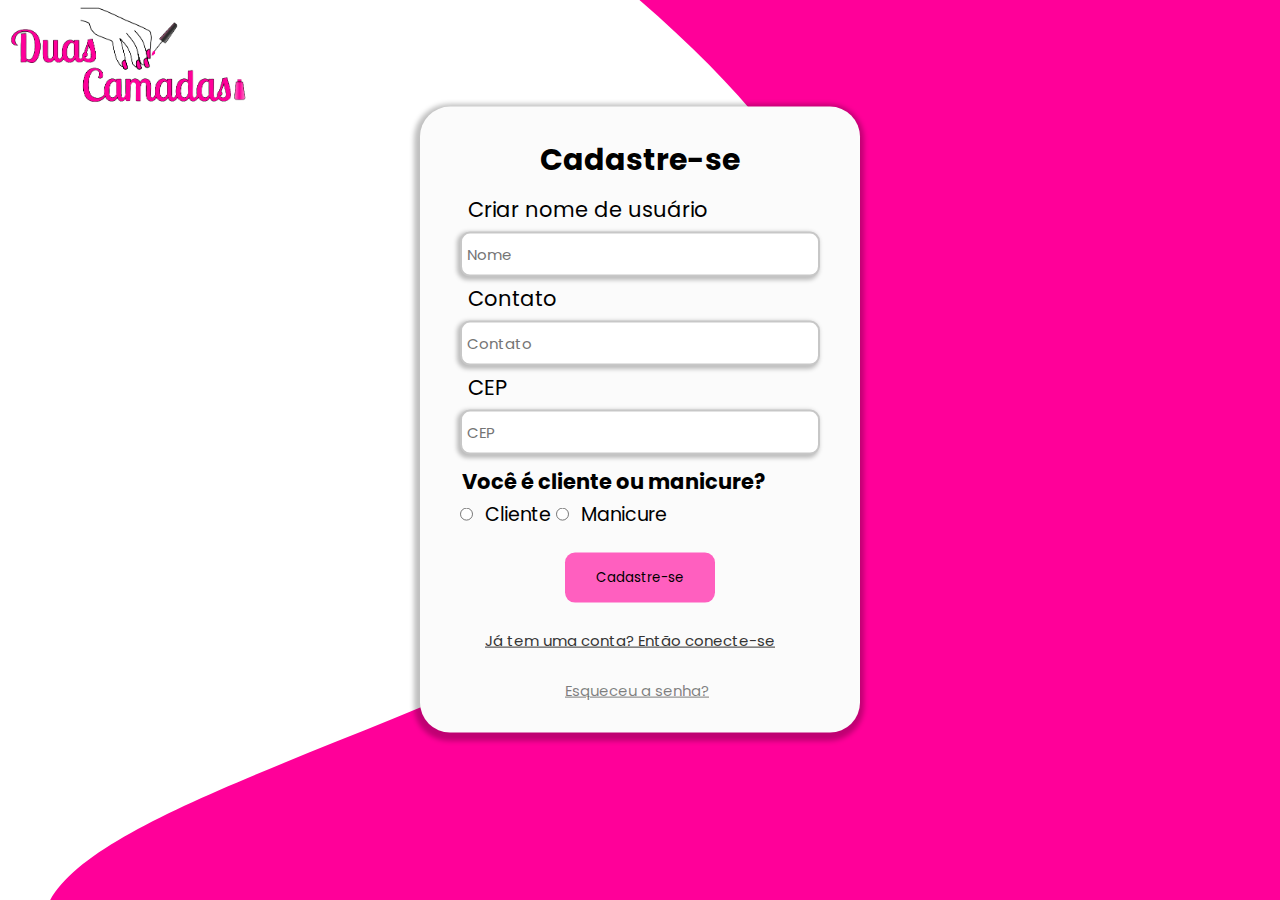
<file: index.html>
<!doctype html>
<html lang="pt-br">

<head>
    <meta charset="utf-8">
    <meta name="viewport" content="width=device-width, initial-scale=1, shrink-to-fit=no">
    <link rel="shortcut icon" href="img/logo.svg" type="image/x-icon">
    <link rel="stylesheet" href="style.css">
    <script src="script.js" defer></script>
    <!-- cadastro 01 -->
    <title>Tela de Cadastro - 01</title>
</head>

<body>

    <header>
        <div class="container" id="nav-container">
            <nav class="navbar navbar-expand-lg fixed-top">
                <a href="#" class="navbar-brand">
                    <img id="logo" src="img/logo.svg" alt="Duas Camadas">
                </a>
    </header>

    <div class="principal" id="form">
        <form class="px-4 py-3" name="forms" id="formulario">
            <h2 class="title">Cadastre-se</h2>

            <label class="label" for="Nome">Criar nome de usuário</label>
            <div class="input">
                <input type="name" class="nome" id="user" placeholder="Nome">
            </div>

            <label class="label" for="Contato1"> Contato </label>
            <div class="input">
                <input type="tel" class="contato" id="contato" placeholder="Contato">
            </div>

            <label class="label" for="Cep"> CEP </label>
            <div class="input">
                <input type="text" class="cep" id="cep" placeholder="CEP">
            </div>

            <div class="" id="checkbox">
                <h4>Você é cliente ou manicure?</h4>

                <input type="radio" class="" value="cliente" name="pessoa" id="cliente">
                <label class="" for="dropdownCheck"> Cliente </label>

                <input type="radio" class="" value="manicure" name="pessoa" id="manicure">
                <label class="" for="dropdownCheck"> Manicure </label>
            </div>
            <div id="btn">
                <button class="btn" type="submit" id="btn" onclick="botao()"><span> Cadastre-se</span>
            </div> <br>
        </form>
        <div class="dropdown-divider" id="final"></div>
        <a class="item" href="./tela02/index.html">Já tem uma conta? Então conecte-se </a><br><br>
        <a class="item2" href="#">Esqueceu a senha?</a> <br><br>
    </div>
</body>

</html>
</file>
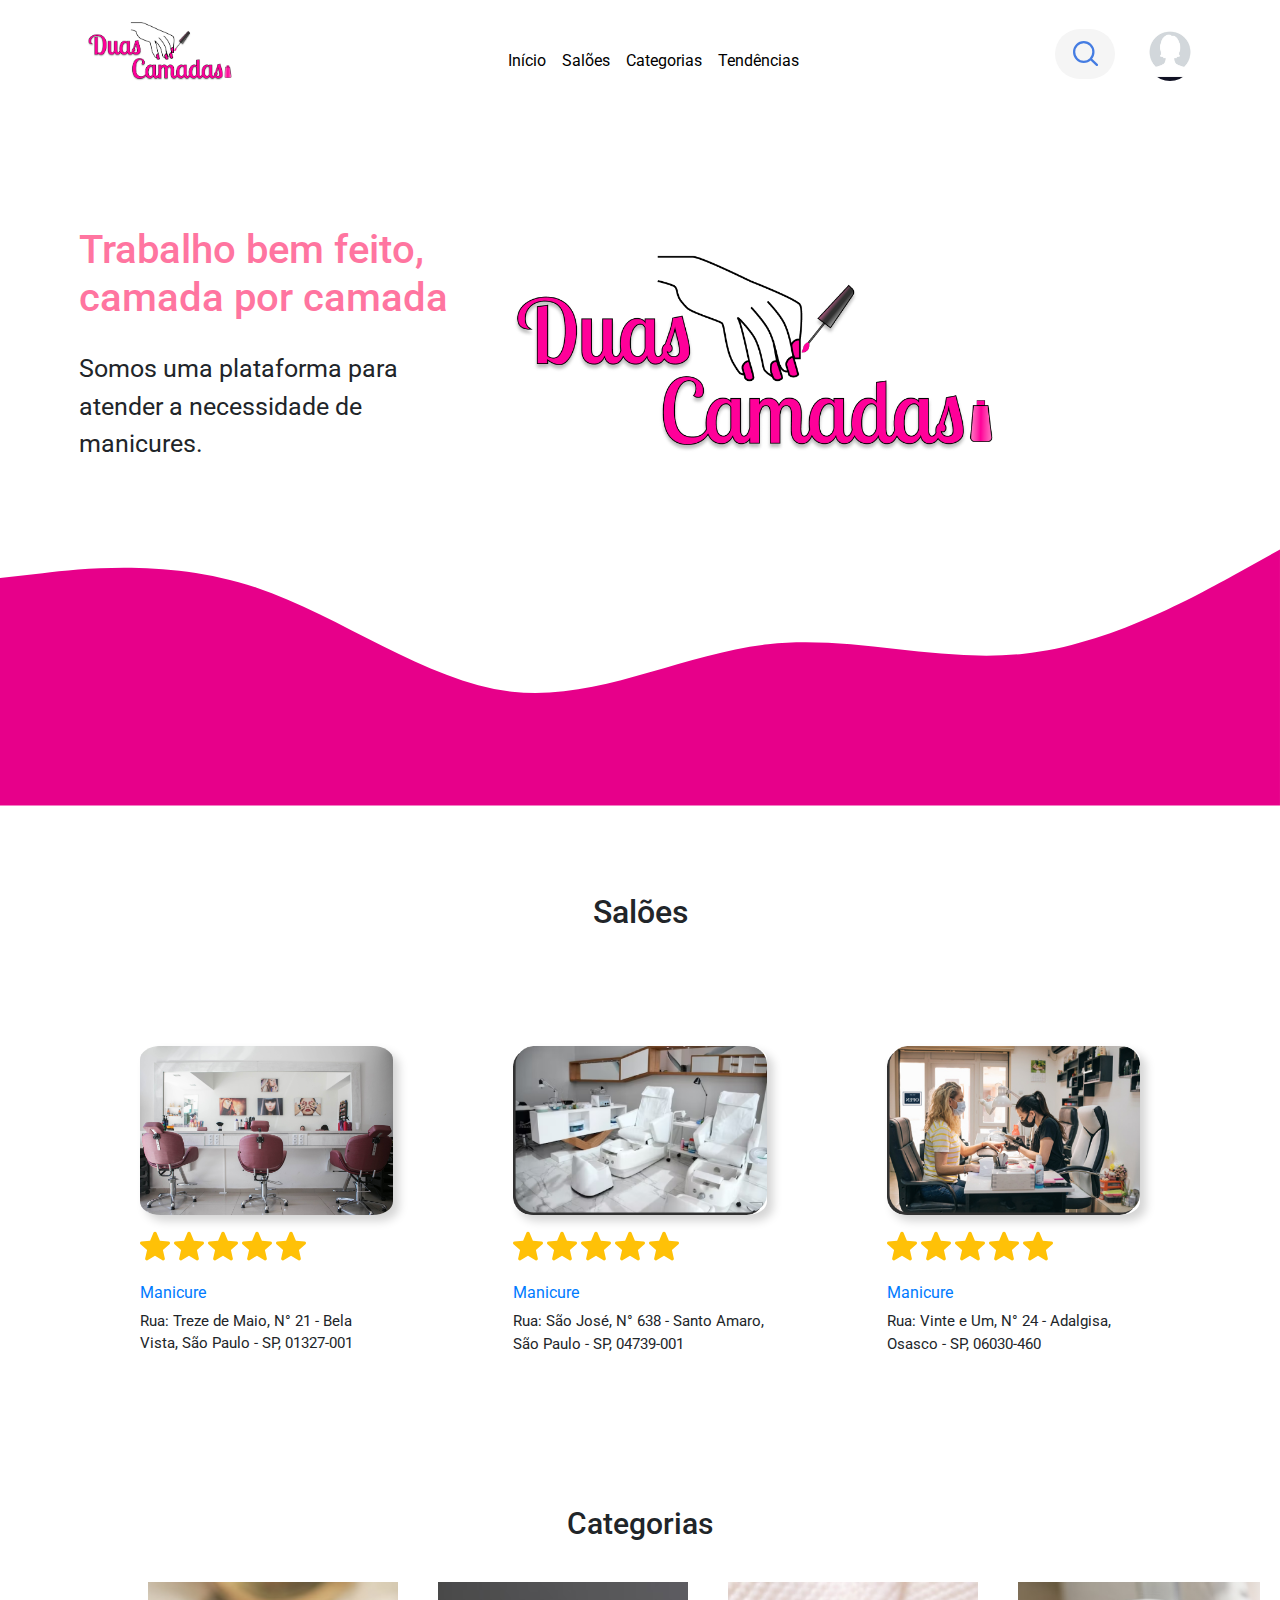
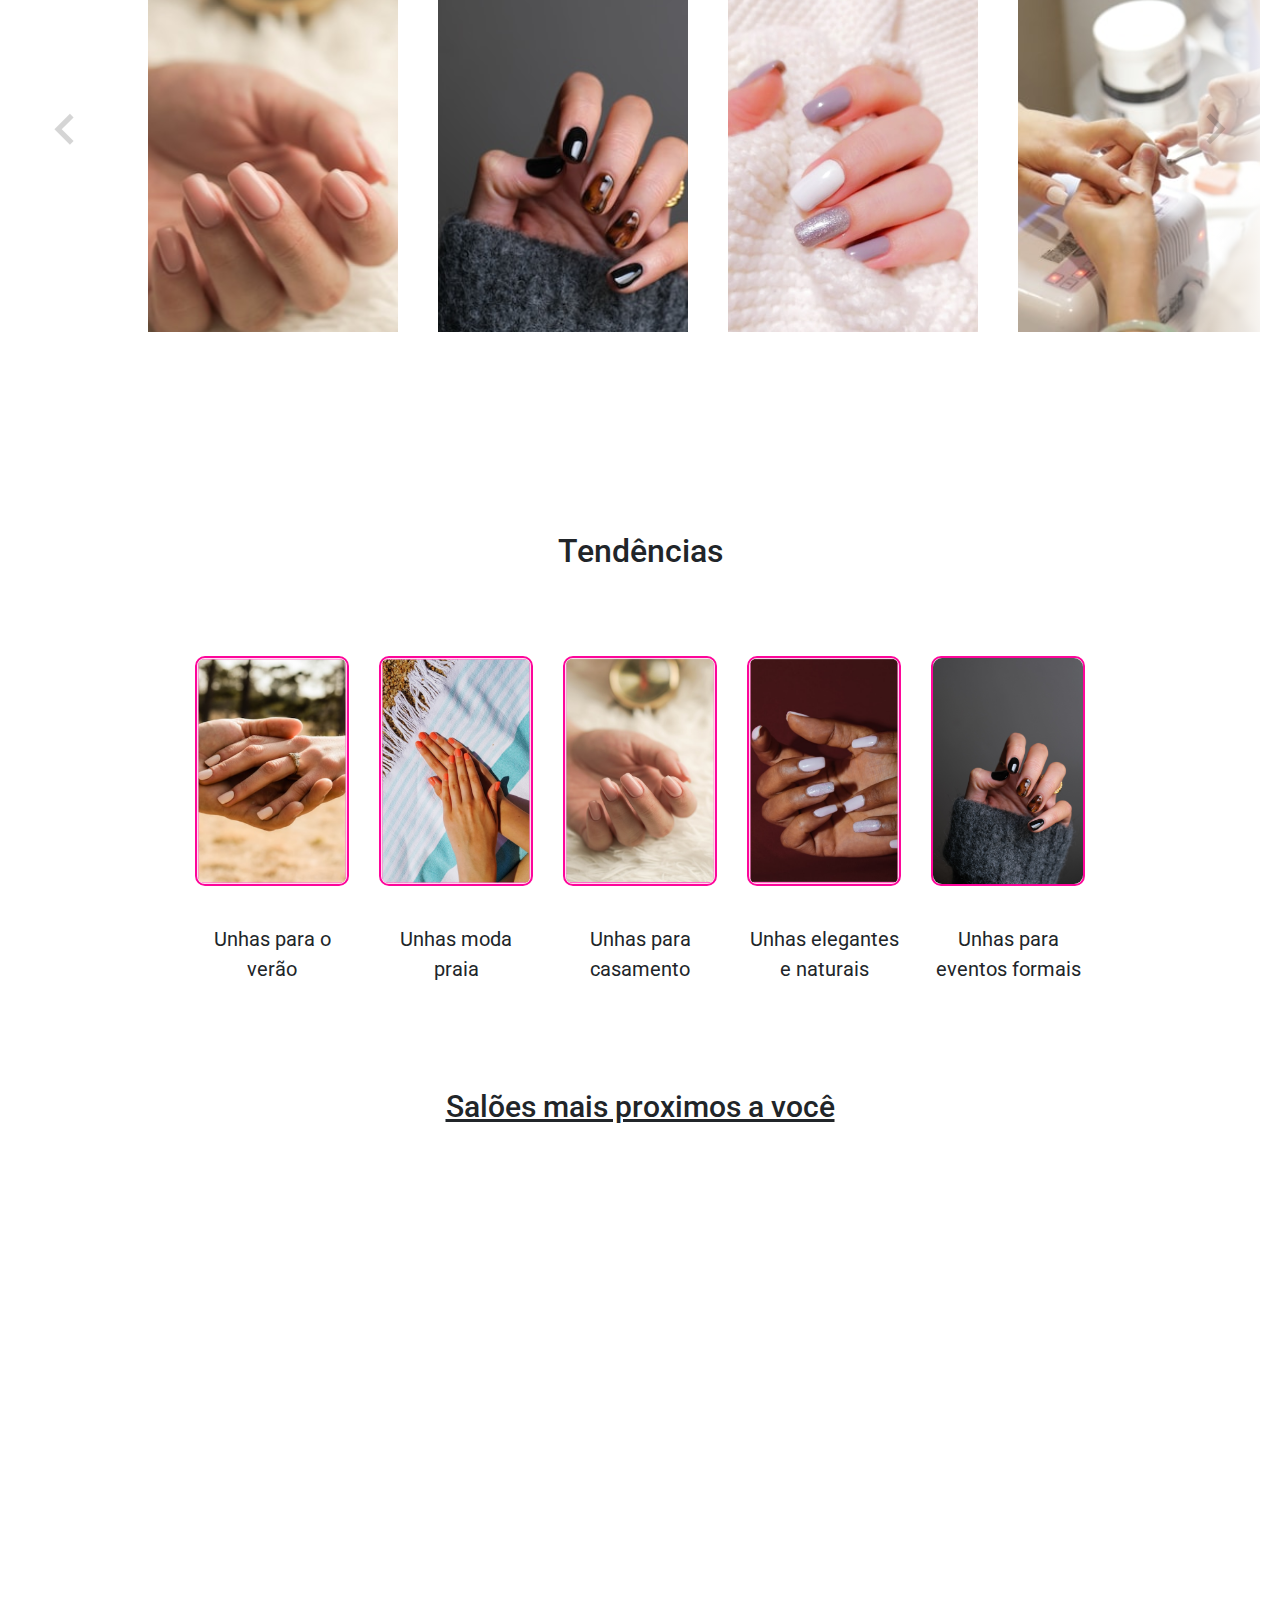
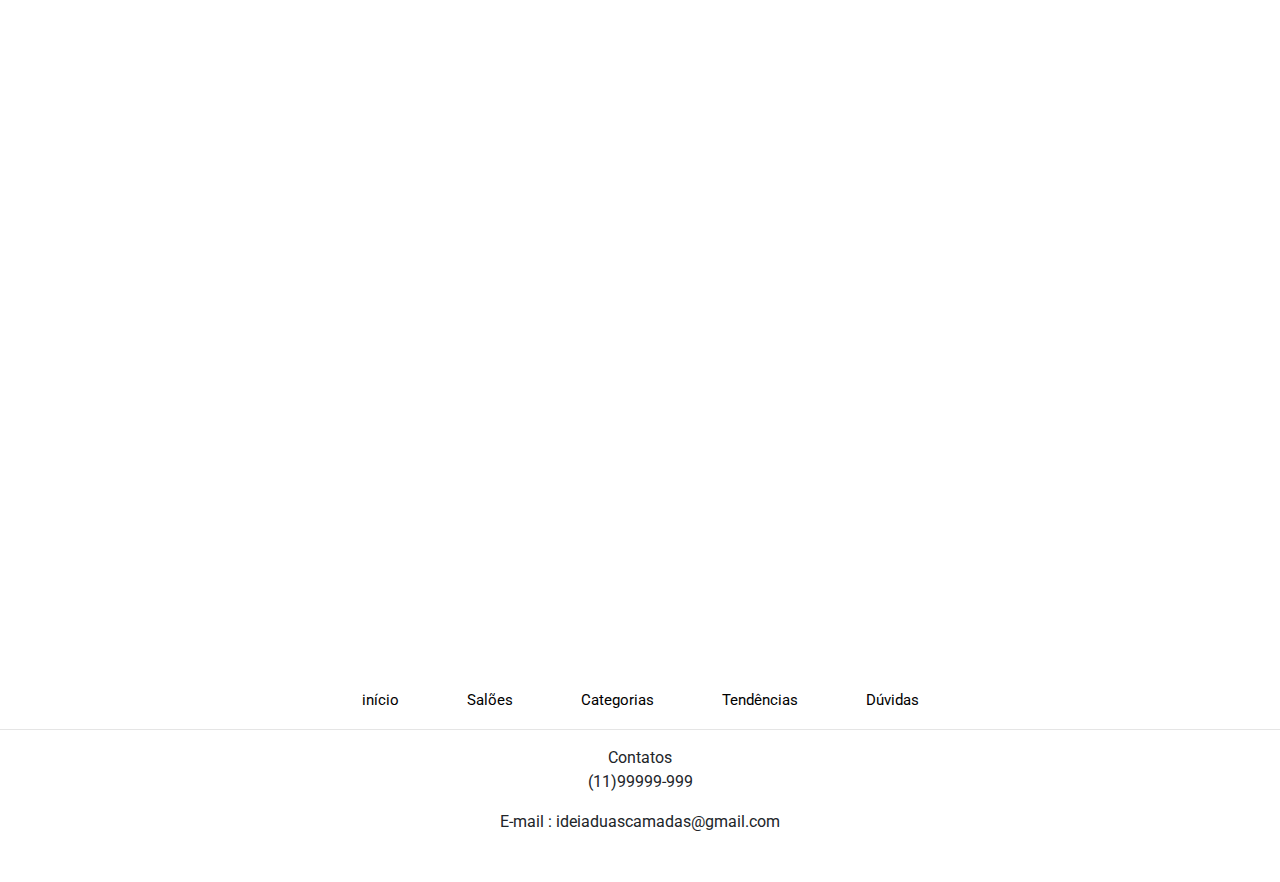
<file: Projeto-main/index.html>
<!DOCTYPE html>
<html lang="pt-br">

<head>
  <meta charset="UTF-8">
  <meta http-equiv="X-UA-Compatible" content="IE=edge">
  <meta name="viewport" content="width=device-width, initial-scale=1.0">
  <link rel="shortcut icon" href="img/logo.svg" type="image/x-icon">
  <!--Boostrap link Css-->
  <link rel="stylesheet" href="https://cdn.jsdelivr.net/npm/bootstrap@4.0.0/dist/css/bootstrap.min.css"
    integrity="sha384-Gn5384xqQ1aoWXA+058RXPxPg6fy4IWvTNh0E263XmFcJlSAwiGgFAW/dAiS6JXm" crossorigin="anonymous">
  <link rel='stylesheet' type='text/css' href='https://api.tomtom.com/maps-sdk-for-web/cdn/6.x/6.21.3/maps/maps.css' />
  <script src='https://api.tomtom.com/maps-sdk-for-web/cdn/6.x/6.21.3/maps/maps-web.min.js'></script>


  <!--CSS-->
  <link rel="stylesheet" href="index.css">
  <title>Duas Camadas</title>


</head>

<body>
  <div vw class="enabled">
    <div vw-access-button class="active"></div>
    <div vw-plugin-wrapper>
      <div class="vw-plugin-top-wrapper"></div>
    </div>
  </div>
  <script src="https://vlibras.gov.br/app/vlibras-plugin.js"></script>
  <script>
    new window.VLibras.Widget('https://vlibras.gov.br/app');
  </script>




  <!--Navbar -->
  <div class="branco">
    <nav class="navbar navbar-expand-lg  bg-white fixed-top col-12 ">
      <div class="container">

        <a class="navbar-brand" href="#"><img class="logo" src="img/logo duas camadas.png" alt="Logo Duas camadas"> </a>
        <button class="navbar-toggler " type="button" data-toggle="collapse" data-target="#navbarSupportedContent"
          aria-controls="navbarSupportedContent" aria-expanded="false" aria-label="Toggle navigation">
          <span class="navbar-toggler-icon "><img src="img/icons8-cardápio-32.png" alt=""></span>
        </button>


        <div class="collapse navbar-collapse" id="navbarSupportedContent">
          <ul class="navbar-nav m-auto mb-2 mb-lg-0">

            <li class="nav-item">
              <a class="nav-link" href="#home">Início</a>
            </li>
            <li class="nav-item">
              <a class="nav-link" href="#saloes">Salões</a>
            </li>
            <li class="nav-item">
              <a class="nav-link" href="#categorias">Categorias</a>
            </li>

            <li class="nav-item">
              <a class="nav-link " href="#tendenicas">Tendências</a>
            </li>
          </ul>




          <!--Barra de pesquisa com animação -->
          <div class="search-box m-0">
            <input type="text" class="search-text" placeholder="Pesquisar...">
            <a class="search-btn">
              <img class="loupe-blue" src="img/loupe-blue.svg" alt="icone lupa  para pesquisa" width="25px"
                height="25px">
              <img class="loupe-white " src="img/loupe-white.svg" alt="" width="25px" height="25px">

            </a>
          </div>




          <!--Icone foto de perfil -->
          <div id="usuarioo">
            <img src="img/user-anônimo.jpg" class=" foto-user" onclick="toggleMenu()">
          </div>
          <div class="sub-menu-wrap" id="subMenu">
            <div class="sub-menu">
              <div class="user-info">
                <img src="img/user-anônimo.jpg" alt="Perfil">
                <h2>ANÔNIMO</h2>
              </div>
              <hr>

              <a href="/Projeto-main/cliente.html" class="sub-menu-link">
                <img src="img/profile.png" alt="UM ícone de uma peça">
                <p>Editar perfil</p>
                <span></span>
              </a>
              <a href="perguntas.html" class="sub-menu-link">
                <img src="img/help.png" alt="Um ponto de interrogação">
                <p>Ajuda e suporte</p>
                <span></span>
              </a>
              <a href="/tela2/conectese.html" class="sub-menu-link">
                <img src="img/logout.png" alt="Ícone de uma pessoa">
                <p>Encerrar sessão</p>
                <span></span>
              </a>

            </div>
          </div>

        </div>
      </div>

    </nav>

    <!---------------------------------------------------------------------------------------------------------->
    <main>
      <div class=" conteiner" id="home">

        <div class="texto col-5  col-sm-4 ">
          <h3>Trabalho bem feito, camada por camada </h3>
          <p>Somos uma plataforma para
            atender a necessidade de manicures.
          </p>
        </div>
        <div class="imagem  col-7 ">
          <img src="img/logo duas camadas.png" alt="Logo Duas camadas">
        </div>
      </div>


  </div>
  <svg xmlns="http://www.w3.org/2000/svg" viewBox="0 0 1440 320">
    <path fill="#e7008a" fill-opacity="1"
      d="M0,64L48,58.7C96,53,192,43,288,74.7C384,107,480,181,576,192C672,203,768,149,864,138.7C960,128,1056,160,1152,149.3C1248,139,1344,85,1392,58.7L1440,32L1440,320L1392,320C1344,320,1248,320,1152,320C1056,320,960,320,864,320C768,320,672,320,576,320C480,320,384,320,288,320C192,320,96,320,48,320L0,320Z">
    </path>
  </svg>

  <section id="saloes">
    <h2> Salões</h2>
    <div class="saloes">


      <div class="conteiner-box">
        <div class="box">
          <div class="img-box">
           <a href="../manicure/manicure.html"><img src="img/Salão01.jpg" alt="Salão da cliente"></a> 
          </div>
          <div class="box-cont">
            <div class="estrelas">
              <img src="img/star.svg" alt="Ícone de uma estrela amarela">
              <img src="img/star.svg" alt="Ícone de uma estrela amarela">
              <img src="img/star.svg" alt="Ícone de uma estrela amarela">
              <img src="img/star.svg" alt="Ícone de uma estrela amarela">
              <img src="img/star.svg" alt="Ícone de uma estrela amarela">
            </div>
            <a href="#" class="link">Manicure</a>
            <p> Rua: Treze de Maio, N° 21 - Bela Vista, São Paulo - SP, 01327-001</p>
          </div>
        </div>
        <div class="box">
          <div class="img-box">
            <a href="../manicure/manicure.html"><img src="img/image 2.png" alt="Salão da cliente"></a>
          </div>
          <div class="box-cont">
            <div class="estrelas">
              <img src="img/star.svg" alt="Ícone de uma estrela amarela">
              <img src="img/star.svg" alt="Ícone de uma estrela amarela">
              <img src="img/star.svg" alt="Ícone de uma estrela amarela">
              <img src="img/star.svg" alt="Ícone de uma estrela amarela">
              <img src="img/star.svg" alt="Ícone de uma estrela amarela">
            </div>
            <a href="#">Manicure</a>
            <p> Rua: São José, N° 638 - Santo Amaro, São Paulo - SP, 04739-001</p>
          </div>
        </div>
        <div class="box">
          <div class="img-box">
            <a href="../manicure/manicure.html"><img src="img/image 3.png" alt="Salão da cliente"></a>
          </div>
          <div class="box-cont">
            <div class="estrelas">
              <img src="img/star.svg" alt="Ícone de uma estrela amarela">
              <img src="img/star.svg" alt="Ícone de uma estrela amarela">
              <img src="img/star.svg" alt="Ícone de uma estrela amarela">
              <img src="img/star.svg" alt="Ícone de uma estrela amarela">
              <img src="img/star.svg" alt="Ícone de uma estrela amarela">
            </div>
            <a href="#">Manicure</a>
            <p> Rua: Vinte e Um, N° 24 - Adalgisa, Osasco - SP, 06030-460 </p>
          </div>
        </div>
      </div>
    </div>
  </section>



  <section class="product" id="categorias">
    <h2 class="product-category">Categorias</h2>
    <button class="pre-btn"><img src="img/Flecha direita.svg" alt="Seta para o lado direito"></button>
    <button class="nxt-btn"><img src="img/Flecha direita.svg" alt="Seta para o lado esquerdo"></button>
    <div class="product-container">
      <div class="product-card">
        <div class="product-image">

          <img src="img/Rectangle 26.svg" class="product-thumb" alt="Imagem de uma mão com unha pintada">
          <button class="card-btn">Gel</button>
        </div>

      </div>
      <div class="product-card">
        <div class="product-image">

          <img src="img/Rectangle 27.svg" class="product-thumb" alt="Imagem de uma mão com unha pintada">
          <button class="card-btn">Fibra de Vidro</button>
        </div>

      </div>
      <div class="product-card">
        <div class="product-image">

          <img src="img/Rectangle 28.svg" class="product-thumb" alt="Imagem de uma mão com unha pintada">
          <button class="card-btn">Fibra de Seda</button>
        </div>

      </div>
      <div class="product-card">
        <div class="product-image">

          <img src="img/Rectangle 29.svg" class="product-thumb" alt="Imagem de uma mão com unha pintada">
          <button class="card-btn">Acrigel</button>
        </div>

      </div>
      <div class="product-card">
        <div class="product-image">

          <img src="img/Rectangle 30.svg" class="product-thumb" alt="Imagem de uma mão com unha pintada">
          <button class="card-btn">Acrílico</button>
        </div>

      </div>

    </div>
    </div>
  </section>
  <!-- <section id="categorias">
        <h2 class="product-category">Salões</h2>
        <button class="pre-btn"><img src="/img/Flecha esquerda.svg"  alt="Flecha para mexer carrosel"></button>
        <button class="nxt-btn"><img src="/img/Flecha esquerda.svg"  alt="Flecha para mexer carrosel"></button>
        <div class="produc-container">
          <div class="produxt-card">
              <div class="product-image">
                  <img src="/img/Salão01.jpg">
              </div>
          </div>
        </div>
  </section> -->



  </div>
  <section id="tendenicas">
    <h2>Tendências</h2>

    <div class="tendencia">
      <div class="bx">
        <img src="img/Rectangle 105.png" alt="Imagem de uma mão com unha pintada">
        <p>Unhas para o verão</p>
      </div>

      <div class="bx">
        <img src="img/Rectangle 106.png" alt="Imagem de uma mão com unha pintada">
        <p>Unhas moda praia</p>
      </div>
      <div class="bx">
        <img src="img/Rectangle 107.png" alt="Imagem de uma mão com unha pintada">
        <p>Unhas para casamento</p>
      </div>
      <div class="bx">
        <img src="img/Rectangle 108.png" alt="Imagem de uma mão com unha pintada">
        <p>Unhas elegantes e naturais</p>
      </div>
      <div class="bx">
        <img src="img/unha.jpg" alt="Imagem de uma mão com unha pintada">
        <p>Unhas para eventos formais</p>
      </div>



    </div>



    </main>
    <div class="container">
      
      <div class="mapa">
        <h2>Salões mais proximos a você</h2>
        <div id='map'></div>
      </div>
    </div>



    <section class="footer">

      <div class="share">
        <a href="#" class="fab fa-facebook-f"></a>
        <a href="#" class="fab fa-twitter"></a>
        <a href="#" class="fab fa-instagram"></a>
        <a href="#" class="fab fa-linkedin"></a>
        <a href="#" class="fab fa-pinterest"></a>
      </div>

      <div class="links">
        <a href="#home">início</a>
        <a href="#home">Salões</a>
        <a href="#home">Categorias</a>
        <a href="#home">Tendências</a>

        <a href="/Projeto-main/perguntas.html">Dúvidas</a>

        <hr>
        <div class="con-foot">
          <h10>Contatos</h10>
          <p>(11)99999-999</p>
          <p>E-mail : ideiaduascamadas@gmail.com</p>
        </div>

    </section>
    </div>




  </section>

  <script>
    // coordenadas da loja ou manicure
    var loja = [-46.69489340297159, -23.527699688185837];
    var loja2 = [-46.69864849534714, -23.525988053393064];

    var map = tt.map({
      container: 'map',
      key: 'nme7N6US2Fm3ztEZQ9UEX6GXzSaDissd',
      center: loja,
      zoom: 16,
    });

    //bandeira que marca
    var marker = new tt.Marker().setLngLat(loja).addTo(map);

    // pop-up com infos
    var popupOffsets = {
      top: [0, 0],
      bottom: [0, -70],
      'bottom-right': [0, -70],
      'bottom-left': [0, -70],
      left: [25, -35],
      right: [-25, -35]
    }
    // infos do pop-up
    var popup = new tt.Popup({ offset: popupOffsets }).setHTML("Manicure: Ana Paula <br> <br> Endereço:  Rua César Augusto, 0 <br> <br> Telefone: (011) 2525-252x ");
    marker.setPopup(popup).togglePopup();


    // segunda localização


    // bandeira que marca
    var marker = new tt.Marker().setLngLat(loja2).addTo(map);

    // pop-up com infos
    var popupOffsets = {
      top: [0, 0],
      bottom: [0, -70],
      'bottom-right': [0, -70],
      'bottom-left': [0, -70],
      left: [25, -35],
      right: [-25, -35]
    }
    // infos do pop-up
    var popup = new tt.Popup({ offset: popupOffsets }).setHTML("Cliente: Karen Lucia <br> <br> Endereço: Rua Coriolano, 0 <br> <br> Telefone:(011) 2525-202x ");
    marker.setPopup(popup).togglePopup();


  </script>

  <script src="./scrip.js"></script>
  <script src="https://code.jquery.com/jquery-3.2.1.slim.min.js"
    integrity="sha384-KJ3o2DKtIkvYIK3UENzmM7KCkRr/rE9/Qpg6aAZGJwFDMVNA/GpGFF93hXpG5KkN"
    crossorigin="anonymous"></script>
  <script src="https://cdn.jsdelivr.net/npm/popper.js@1.12.9/dist/umd/popper.min.js"
    integrity="sha384-ApNbgh9B+Y1QKtv3Rn7W3mgPxhU9K/ScQsAP7hUibX39j7fakFPskvXusvfa0b4Q"
    crossorigin="anonymous"></script>
  <script src="https://cdn.jsdelivr.net/npm/bootstrap@4.0.0/dist/js/bootstrap.min.js"
    integrity="sha384-JZR6Spejh4U02d8jOt6vLEHfe/JQGiRRSQQxSfFWpi1MquVdAyjUar5+76PVCmYl"
    crossorigin="anonymous"></script>
</body>

</html>
</file>
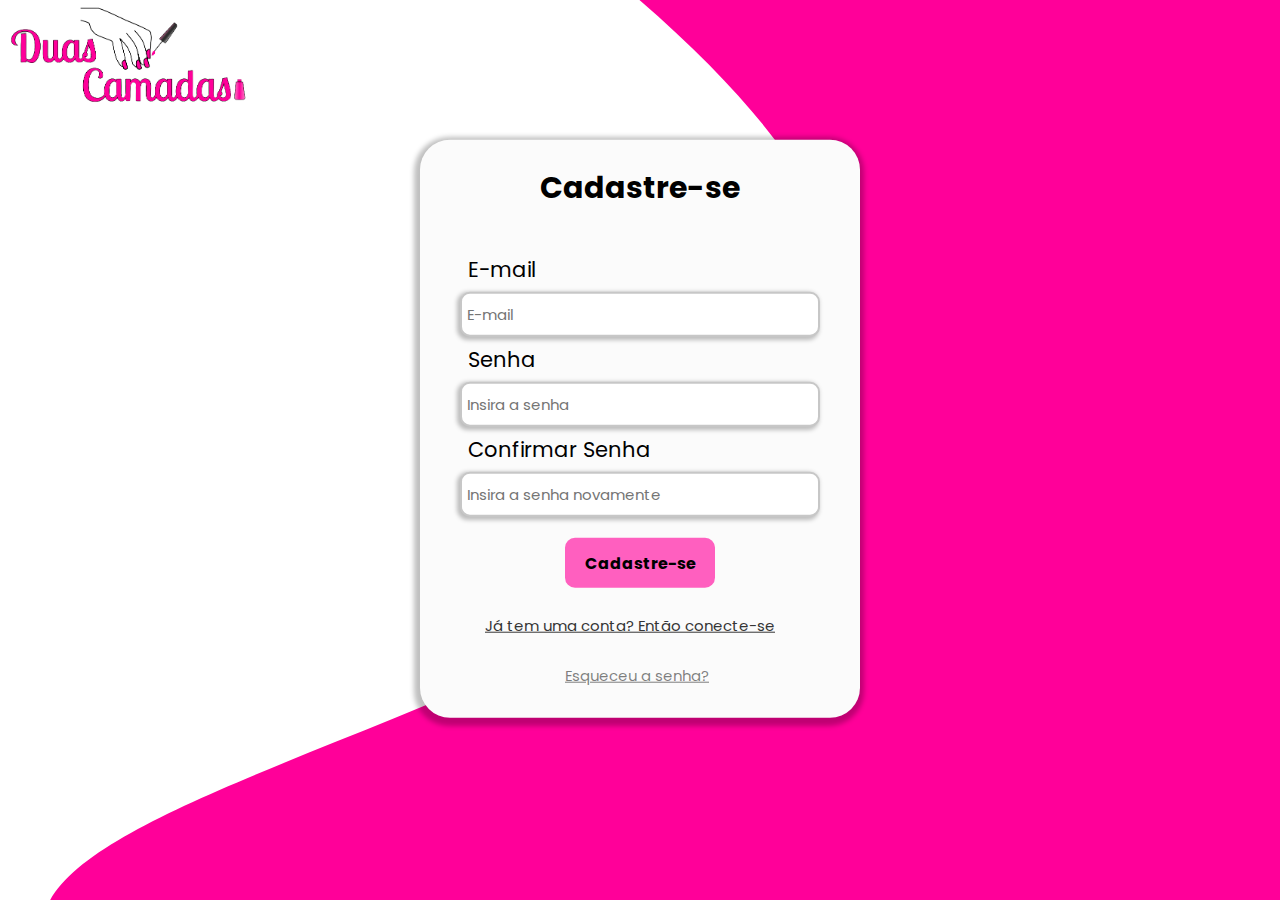
<file: tela01/index.html>
<!doctype html>
<html lang="pt-br">

<head>
    <meta charset="utf-8">
    <meta name="viewport" content="width=device-width, initial-scale=1, shrink-to-fit=no">
    <link rel="shortcut icon" href="img/logo.svg" type="image/x-icon">
    <script src="script.js" defer></script>
    <link rel="stylesheet" href="style.css">
    <!-- cadastro 02 email -->
    <title>Tela de Cadastro - 02</title>
</head>

<body>

    <header>
        <div class="container" id="nav-container">
            <nav class="navbar navbar-expand-lg fixed-top">
                <a href="#" class="navbar-brand">
                    <img id="logo" src="./img/logo.svg" alt="Duas Camadas">
                </a>
    </header>

 
    <div class="principal" id="form">
        <form class="px-4 py-3">
            <h2 class="title">Cadastre-se</h2>

            <label class="label" for="Nome"> E-mail </label>
            <div class="input">
                <input type="email" class="email" id="email" placeholder="E-mail">
            </div>

            <label class="label" for="Senha"> Senha </label>
            <div class="input">
                <input type="password" class="senha" id="senha" placeholder="Insira a senha"  autocomplete="on">
            </div>

            <label class="label" for="Senha"> Confirmar Senha </label>
            <div class="input">
                <input type="password" class="confirmarsenha" id="confirmarsenha" placeholder="Insira a senha novamente"  autocomplete="on">
            </div>


            <div id="btn">
                <button class="btn1" type="submit" id="btn" onclick="botao()"><span>Cadastre-se</span>
            </div> <br>
        </form>
        <div class="dropdown-divider" id="final"></div>
        <!-- linkar tela -->
        <a class="item" href="../tela02/index.html" >Já tem uma conta? Então conecte-se</a> <br><br>
        <a class="item2" href="#">Esqueceu a senha?</a> <br><br>
    </div>
</body>

</html>
</file>
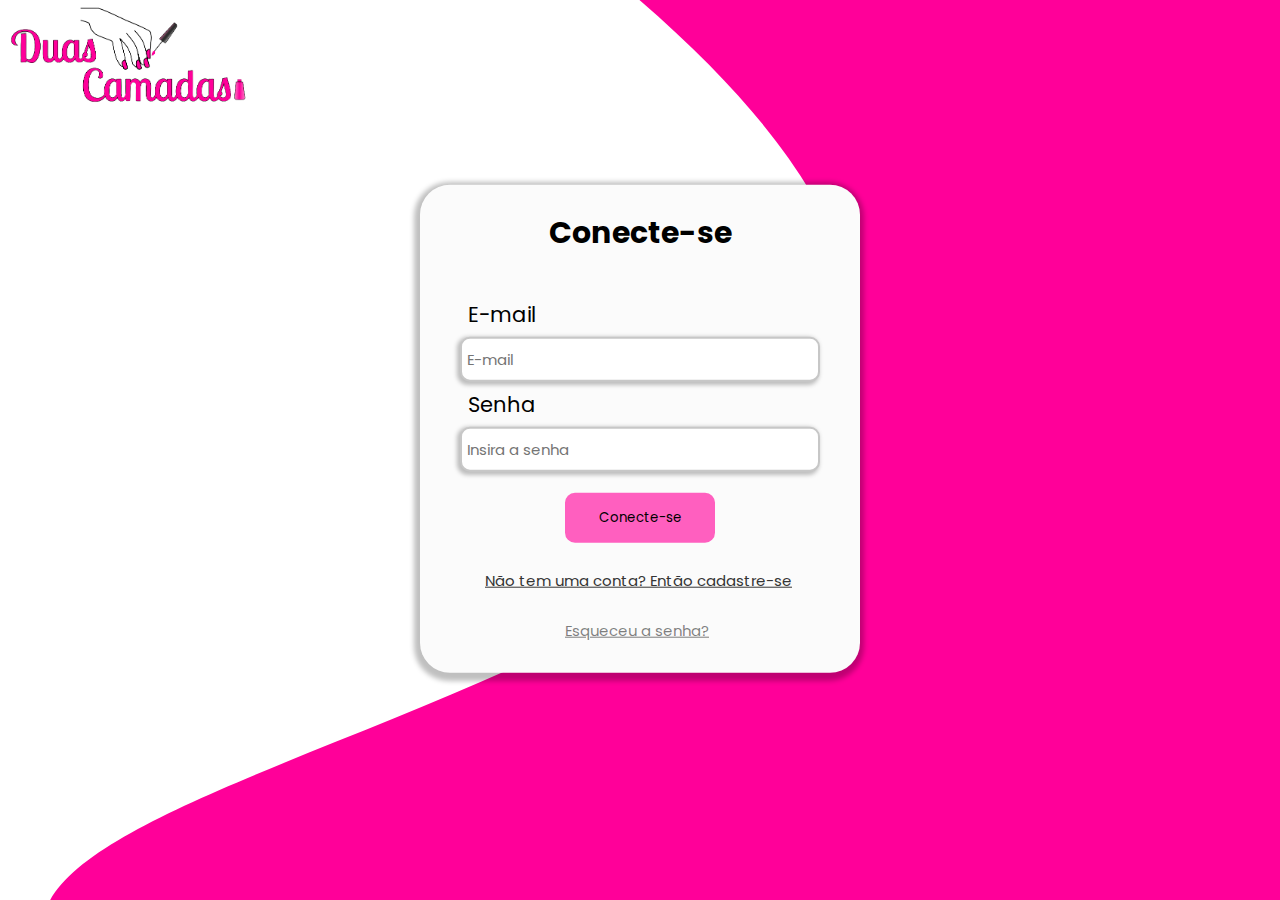
<file: tela02/index.html>
<!doctype html>
<html lang="pt-br">

<head>
    <meta charset="utf-8">
    <meta name="viewport" content="width=device-width, initial-scale=1, shrink-to-fit=no">
    <link rel="shortcut icon" href="img/logo.svg" type="image/x-icon">
    <link rel="stylesheet" href="style.css">
    <script src="script.js" defer></script>
    <!-- conecte-se -->
    <title>Tela de Conecte-se</title>
</head>

<body>

    <header>
        <div class="container" id="nav-container">
            <nav class="navbar navbar-expand-lg fixed-top">
                <a href="#" class="navbar-brand">
                    <img id="logo" src="./img/logo.svg" alt="Duas Camadas">
                </a>
    </header>


    <div class="principal" id="form">
        <form class="px-4 py-3">
            <h2 class="title">Conecte-se</h2>

            <label class="label" for="Nome"> E-mail </label>
            <div class="input">
                <input type="email" class="email" id="email" placeholder="E-mail">
            </div>

            <label class="label" for="Senha"> Senha </label>
            <div class="input">
                <input type="password" class="senha" id="senha" placeholder="Insira a senha">
            </div>

            <div id="btn">
                <button class="btn" type="submit" id="btn" onclick="botao()"><span>Conecte-se</span>
            </div> <br>
        </form>
        <div class="dropdown-divider" id="final"></div>
        <!-- linkar tela -->
        <a class="item" href="../tela01/index.html">Não tem uma conta? Então cadastre-se</a> <br><br>
        <a class="item2" href="../tela7/senha.html">Esqueceu a senha?</a> <br><br>
    </div>
</body>

</html>
</file>
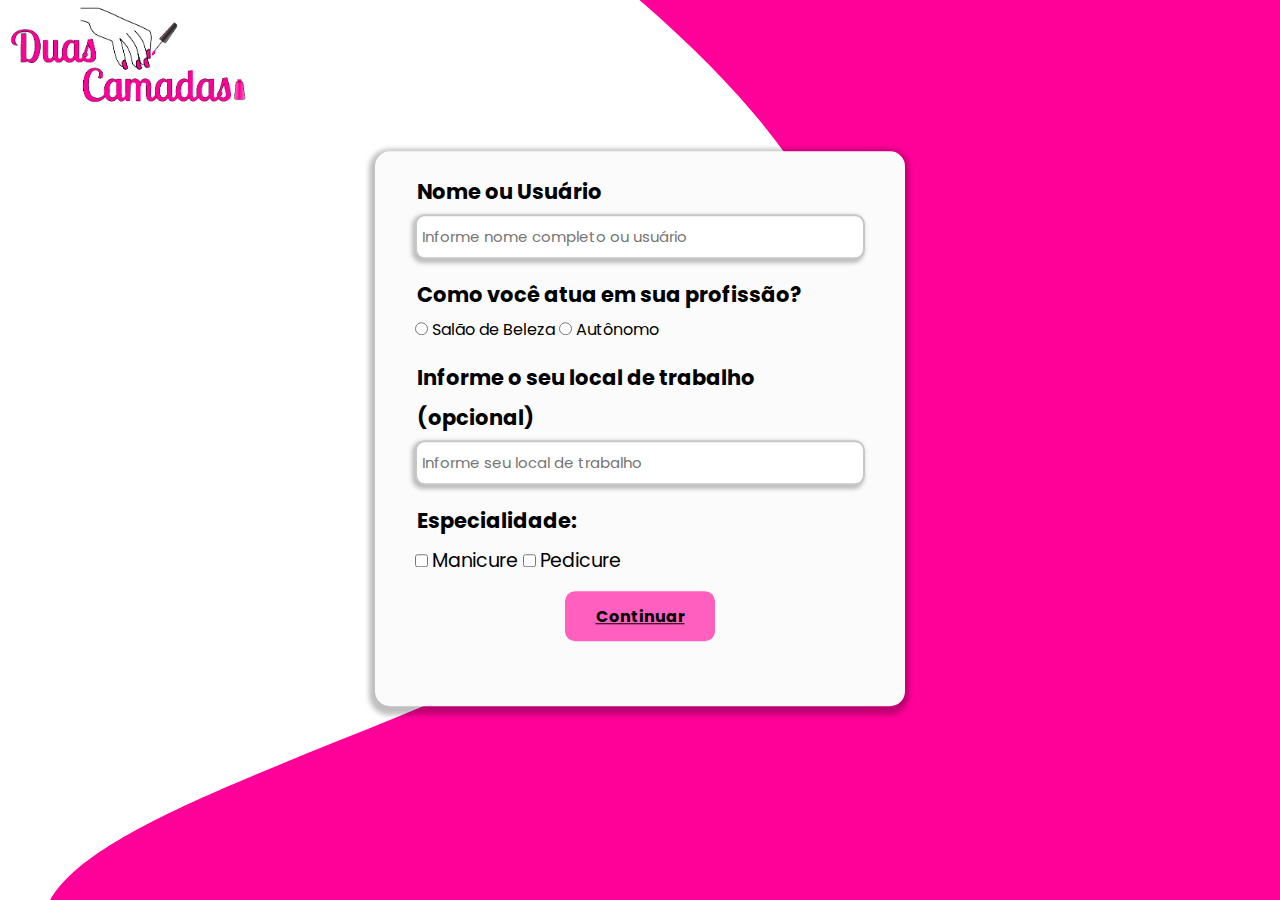
<file: tela04/index.html>
<!doctype html>
<html lang="pt-br">

<head>
    <meta charset="utf-8">
    <meta name="viewport" content="width=device-width, initial-scale=1, shrink-to-fit=no">
    <link rel="shortcut icon" href="img/logo.svg" type="image/x-icon">
    <script src="script.js" defer></script>
    <link rel="stylesheet" href="style.css">
    <!-- atuaçao -->
    <title>Tela de Cadastro 3</title>
</head>

<body>

    <header>
        <div class="container" id="nav-container">
            <nav class="navbar navbar-expand-lg fixed-top">
                <a href="#" class="navbar-brand">
                    <img id="logo" src="img/logo.svg" alt="Duas Camadas">
                </a>
    </header>

    <div class="principal" id="form">
        <form class="px-4 py-3" id="formulario" name="forms">

            <div class="checkbox">
                <h4>Nome ou Usuário</h4>
            </div>
            <label class="label" for="Nome"></label>
            <div class="input">
                <input type="name" class="nome" id="user" placeholder="Informe nome completo ou usuário">
            </div>


            <div class="checkbox" id="checkbox">
                <h4>Como você atua em sua profissão?</h4>

                <input type="radio" class="" value="salao" name="modoAtuacao" id="salao">
                <label class="" for="dropdownCheck"> Salão de Beleza </label>

                <input type="radio" class="" value="autonomo" name="modoAtuacao" id="autonomo">
                <label class="" for="dropdownCheck"> Autônomo </label>
            </div>


            <div class="checkbox">
                <label class="label" for="" id="titulo">
                    <h4>Informe o seu local de trabalho (opcional)</h4>

                    <div class="input">
                        <input type="text" class="local" id="localtrabalho"
                            placeholder="Informe seu local de trabalho">
                    </div>
                </label> 
            </div>
            <div class="checkbox">
                <h4>Especialidade: </h4>
                <input type="checkbox" class="form-check-input" id="dropdownCheck" name="especialidade" value="manicure">
                <label class="check-label" for="dropdownCheck"> Manicure </label>
                
                <input type="checkbox" class="form-check-input" id="dropdownCheck" name="especialidade"  value="pedicure">
                <label class="check-label" for="dropdownCheck"> Pedicure </label>
            </div>
            <div id="btn">
               <a href="../tela01/index.html"> <button class="btn1" type="submit" id="btn1" onclick="botao()"><span>Continuar</span></a>
            </div> <br>
            <div id="feadbeek">
                <h2>sucesso</h2>
            </div>
        </form>
</body>

</html>
</file>
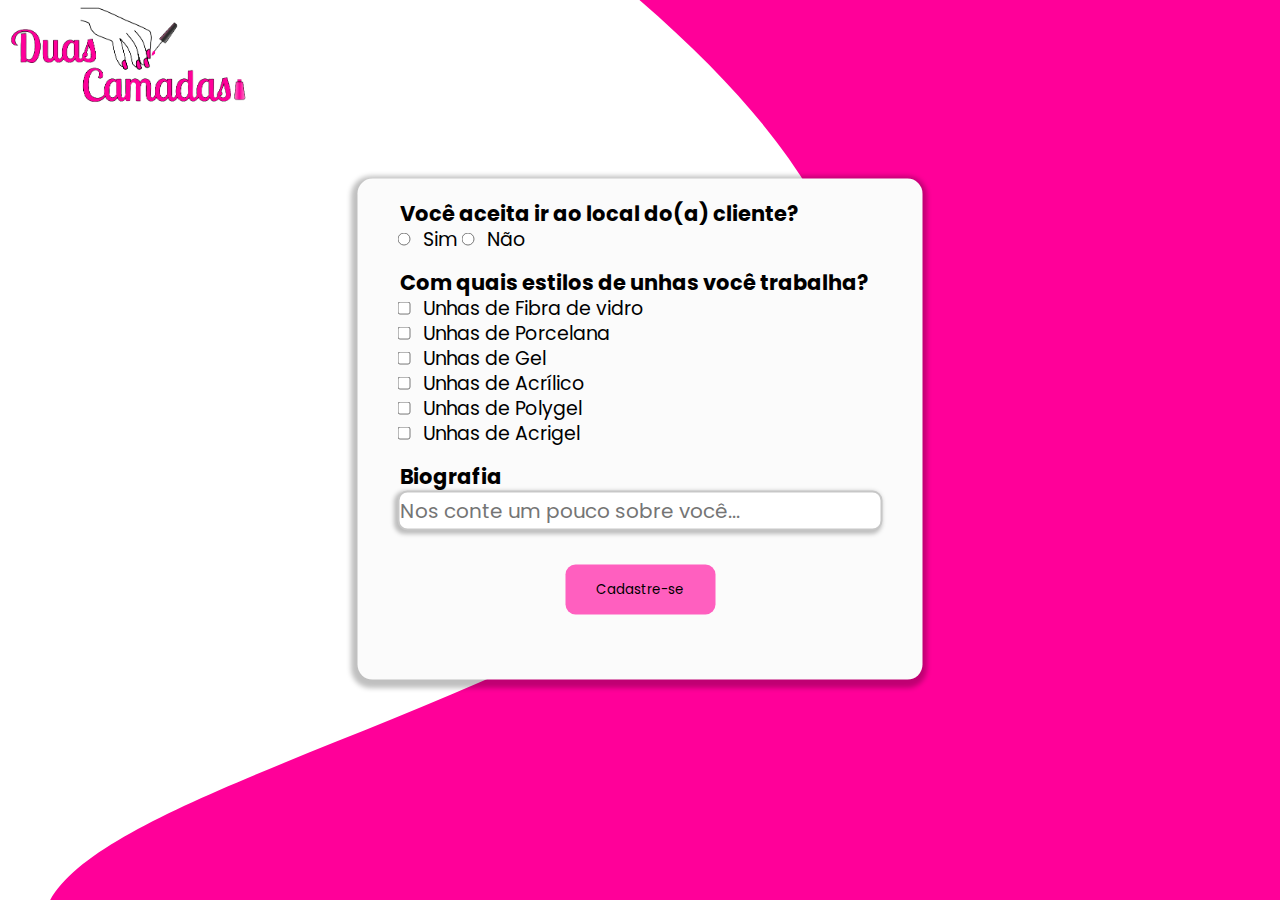
<file: tela05/index.html>
<!doctype html>
<html lang="pt-br">

<head>
    <meta charset="utf-8">
    <meta name="viewport" content="width=device-width, initial-scale=1, shrink-to-fit=no">
    <link rel="shortcut icon" href="img/logo.svg" type="image/x-icon">
    <link rel="stylesheet" href="style.css">
    <script src="script.js" defer></script>
    <!-- modelo de unhas -->
    <title>Tela de Cadastro 4</title>
</head>

<body>
    <header>
        <div class="container" id="nav-container">
            <nav class="navbar navbar-expand-lg fixed-top">
                <a href="#" class="navbar-brand">
                    <img id="logo" src="img/logo.svg" alt="Duas Camadas">
                </a>
    </header>
    <div class="principal" id="form">
        <form class="px-4 py-3" name="forms" id="formulario">
            <div class="checkbox">
                <h4>Você aceita ir ao local do(a) cliente?</h4>
                <input type="radio" class="form-check-input" id="dropdownCheck" name="local">
                <label class="check-label" for="dropdownCheck"> Sim </label>
                <input type="radio" class="form-check-input" id="dropdownCheck" name="local">
                <label class="check-label" for="dropdownCheck"> Não </label>
            </div>

            <div class="checkbox">
                <h4>Com quais estilos de unhas você trabalha?</h4>
                <input type="checkbox" class="form-check-input" id="dropdownCheck" name="trabalho" value="Unhas de Fibra de vidro">
                <label class="check-label" for="dropdownCheck"> Unhas de Fibra de vidro </label><br>
                <input type="checkbox" class="form-check-input" id="dropdownCheck" name="trabalho" value="Unhas de Porcelana">
                <label class="check-label" for="dropdownCheck"> Unhas de Porcelana </label><br>
                <input type="checkbox" class="form-check-input" id="dropdownCheck" name="trabalho" value="Unhas de Gel">
                <label class="check-label" for="dropdownCheck"> Unhas de Gel </label><br>
                <input type="checkbox" class="form-check-input" id="dropdownCheck" name="trabalho" value="Unhas de Acrílico">
                <label class="check-label" for="dropdownCheck"> Unhas de Acrílico </label><br>
                <input type="checkbox" class="form-check-input" id="dropdownCheck" name="trabalho" value="Unhas de Polygel">
                <label class="check-label" for="dropdownCheck"> Unhas de Polygel </label><br>
                <input type="checkbox" class="form-check-input" id="dropdownCheck" name="trabalho" value="Unhas de Acrigel">
                <label class="check-label" for="dropdownCheck"> Unhas de Acrigel </label><br>
            </div>
            <div class="checkbox">
                <label class="label" id="titulo" for="Contato1">
                    <h4>Biografia </h4>
                </label>
                <div class="input">
                    <input type="text" rows=8 class="bibiografia" id="bibiografia"
                        placeholder="Nos conte um pouco sobre você...">
                </div>
            </div>
            <div id="btn">
                <button class="btn" type="submit" id="btn" onclick="botao()"><span>Cadastre-se</span>
            </div> <br>
            <div id="feadbeek">
                <h2>Sucesso</h2>
            </div>
        </form>
</body>

</html>
</file>
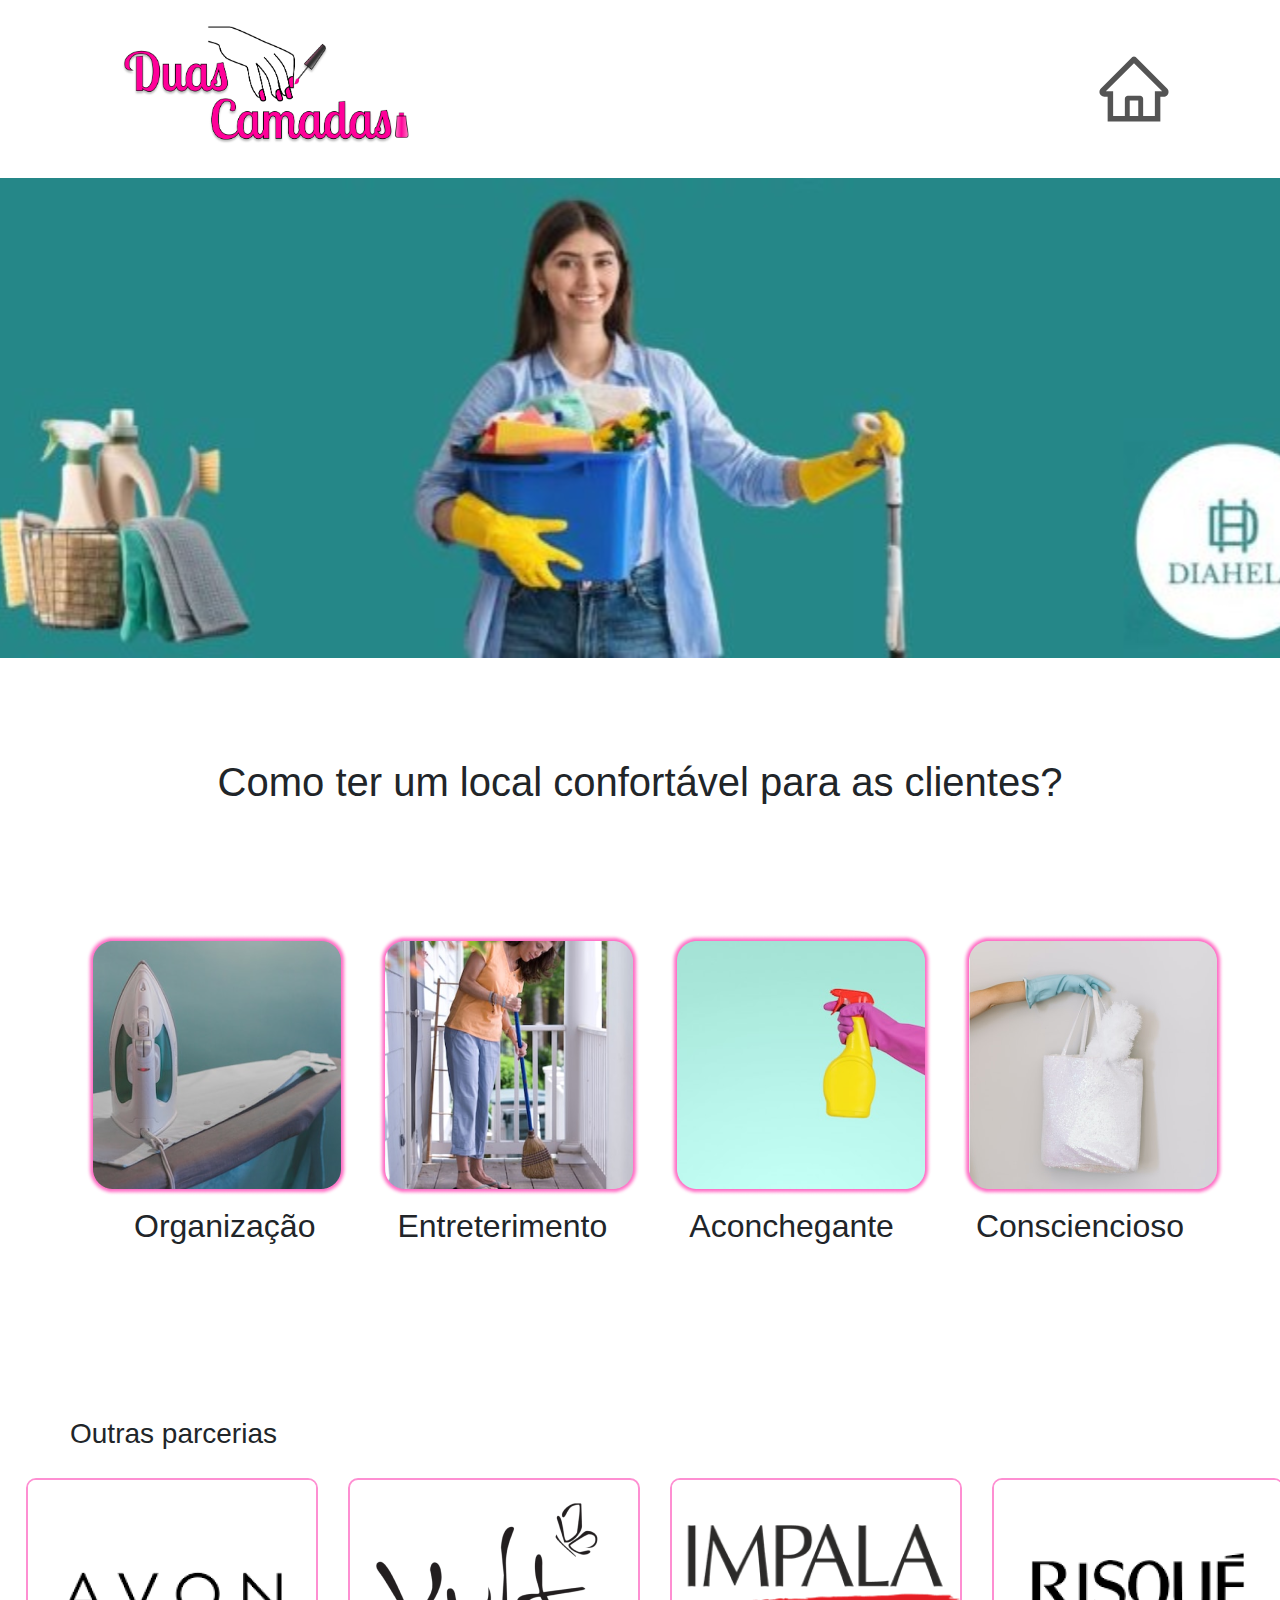
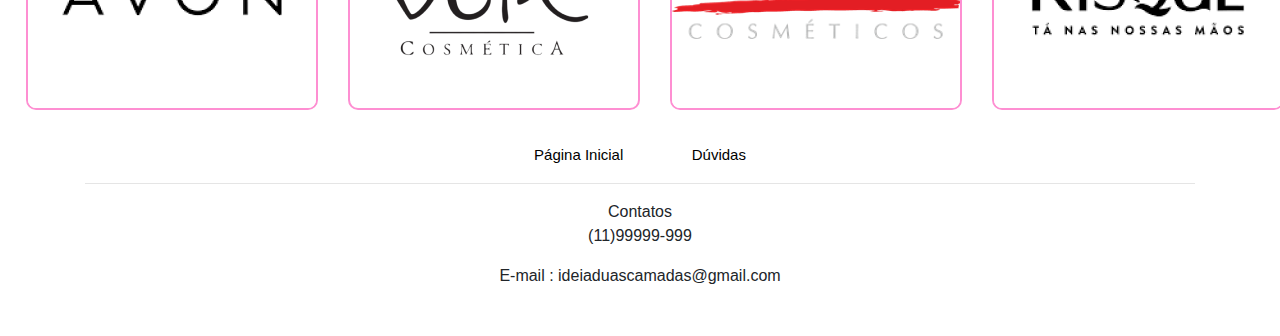
<file: Parcerias/parcerias.html>
<!doctype html>
<html lang="en">

<head>
    <!-- Required meta tags -->
    <meta charset="utf-8">
    <meta name="viewport" content="width=device-width, initial-scale=1, shrink-to-fit=no">
    <link rel="stylesheet" href="css/style.css">
    <link rel="shortcut icon" href="img/logo.svg" type="image/x-icon">
    <!-- Bootstrap CSS -->
    <link rel="stylesheet" href="https://cdn.jsdelivr.net/npm/bootstrap@4.0.0/dist/css/bootstrap.min.css"
        integrity="sha384-Gn5384xqQ1aoWXA+058RXPxPg6fy4IWvTNh0E263XmFcJlSAwiGgFAW/dAiS6JXm" crossorigin="anonymous">

    <title>Parcerias</title>
</head>

<body>

    <div vw class="enabled">
        <div vw-access-button class="active"></div>
        <div vw-plugin-wrapper>
          <div class="vw-plugin-top-wrapper"></div>
        </div>
      </div>
      <script src="https://vlibras.gov.br/app/vlibras-plugin.js"></script>
      <script>
        new window.VLibras.Widget('https://vlibras.gov.br/app');
      </script>



    <header class="cabecalho">
        <div class="container justify-content-center ">
            <div class="row">



                <nav class="navbar ">
                    <img src="img/duascamadas.png" class="col-md-4 ml-lg-3"
                        alt="logo da Duas Camadas">


                    <a href="/Projeto-main/index.html"><img src="img/home.svg" style="position: relative; left: 100px;"
                            alt="Ícone de uma casa"></a>


                </nav>
            </div>

            <div class="container rigth pl-lg-0 col-md-12">
                <div class="plano-de-fundo">

                </div>
            </div>
        </div>
        <h1>Como ter um local confortável para as clientes?</h1>
    </header>

        <div class="container">
        <div class="fotos d-flex justify-content-center ">
         <img src="img/Rectangle 261.png" alt="foto de um passador de roupa">
          <img src="img/Rectangle 262.png" alt="foto de uma pessoa varrendo">
           <img src="img/Rectangle 263.png" alt="foto de um borrifador">
       <img src="img/Rectangle 264.png" alt="foto de uma pessoa segurando uma sacola de ferramentas">

        </div>
      </div>
      <div class="container">
      <div class="title d-flex justify-content-center">
        <div class="pergunta d-flex justify-content-center">
        <h2>Organização</h2>
    </div>
    <div class="pergunta d-flex justify-content-center">
        <h2>Entreterimento</h2>
    </div>
    <div class="pergunta d-flex justify-content-center">
        <h2>Aconchegante</h2>
    </div>
    <div class="pergunta d-flex justify-content-center">
        <h2>Consciencioso</h2>
    </div>
        
      </div>
    </div>
    <div class="resposta">
        <h4>Mater um local oraganizado é muito importante, por isso, 
            fazer a limpeza antes e depois do serviço é necessário para o bem-estar do cliente.</h4>
    </div>
    <div class="resposta">
        <h4>As vezes pode ser que a agenda esteja grande, e para o cliente não se entediar, ter algum entreterimento para 
            cliente é importante, como: revistas, um café entre outros.</h4>
    </div>
    <div class="resposta ">
        <h4>Um lugar aconchegante é sempre bom, para isso ter uma boa cadeira tanto para as manicures quanto para clientes, sempre
            mater um local limpo e cheiroso para o bem-estar do cliente.</h4>
    </div>
    <div class="resposta ">
        <h4>Para um bom lugar, precisa estar em ótimos cuidados com uma boa limpeza e organização do espaço.</h4>
    </div>

    <!-- <div class="link">
        <h4>Link:</h4>
    </div> -->

    <div class="pa">
        <h3>Outras parcerias</h3>
    </div>

    <div class="container">
        <div class="parcerias d-flex justify-content-center ">
            <a href="https://www.avon.com.br/"><img src="img/Rectangle 267.png " alt="foto da marca avon"></a>
            <a href="https://www.vult.com.br/"><img src="img/Rectangle 268.png" alt="foto da marca vult"></a>
                <a href="http://impala.com.br/"><img src="img/Group 53.png" alt="foto da marca impala"></a>
                    <a href="https://www.risque.com.br/"><img src="img/Rectangle 265.png" alt="foto da marca risque"></a>

        </div>

    
    <footer class="footer">

        <div class="share">
          <a href="#" class="fab fa-facebook-f"></a>
          <a href="#" class="fab fa-twitter"></a>
          <a href="#" class="fab fa-instagram"></a>
          <a href="#" class="fab fa-linkedin"></a>
          <a href="#" class="fab fa-pinterest"></a>
        </div>
    
        <div class="links">
          <a href="/Projeto-main/index.html">Página Inicial</a>
    
    
          <a href="/Projeto-main/perguntas.html">Dúvidas</a>
    
          <hr>
          <div class="con-foot">
            <h10>Contatos</h10>
            <p>(11)99999-999</p>
            <p>E-mail : ideiaduascamadas@gmail.com</p>
          </div>
    
      </footer>





    <script src="script.js"></script>
    <!-- Optional JavaScript -->
    <!-- jQuery first, then Popper.js, then Bootstrap JS -->
    <script src="https://code.jquery.com/jquery-3.2.1.slim.min.js"
        integrity="sha384-KJ3o2DKtIkvYIK3UENzmM7KCkRr/rE9/Qpg6aAZGJwFDMVNA/GpGFF93hXpG5KkN"
        crossorigin="anonymous"></script>
    <script src="https://cdn.jsdelivr.net/npm/popper.js@1.12.9/dist/umd/popper.min.js"
        integrity="sha384-ApNbgh9B+Y1QKtv3Rn7W3mgPxhU9K/ScQsAP7hUibX39j7fakFPskvXusvfa0b4Q"
        crossorigin="anonymous"></script>
    <script src="https://cdn.jsdelivr.net/npm/bootstrap@4.0.0/dist/js/bootstrap.min.js"
        integrity="sha384-JZR6Spejh4U02d8jOt6vLEHfe/JQGiRRSQQxSfFWpi1MquVdAyjUar5+76PVCmYl"
        crossorigin="anonymous"></script>
</body>

</html>
</file>
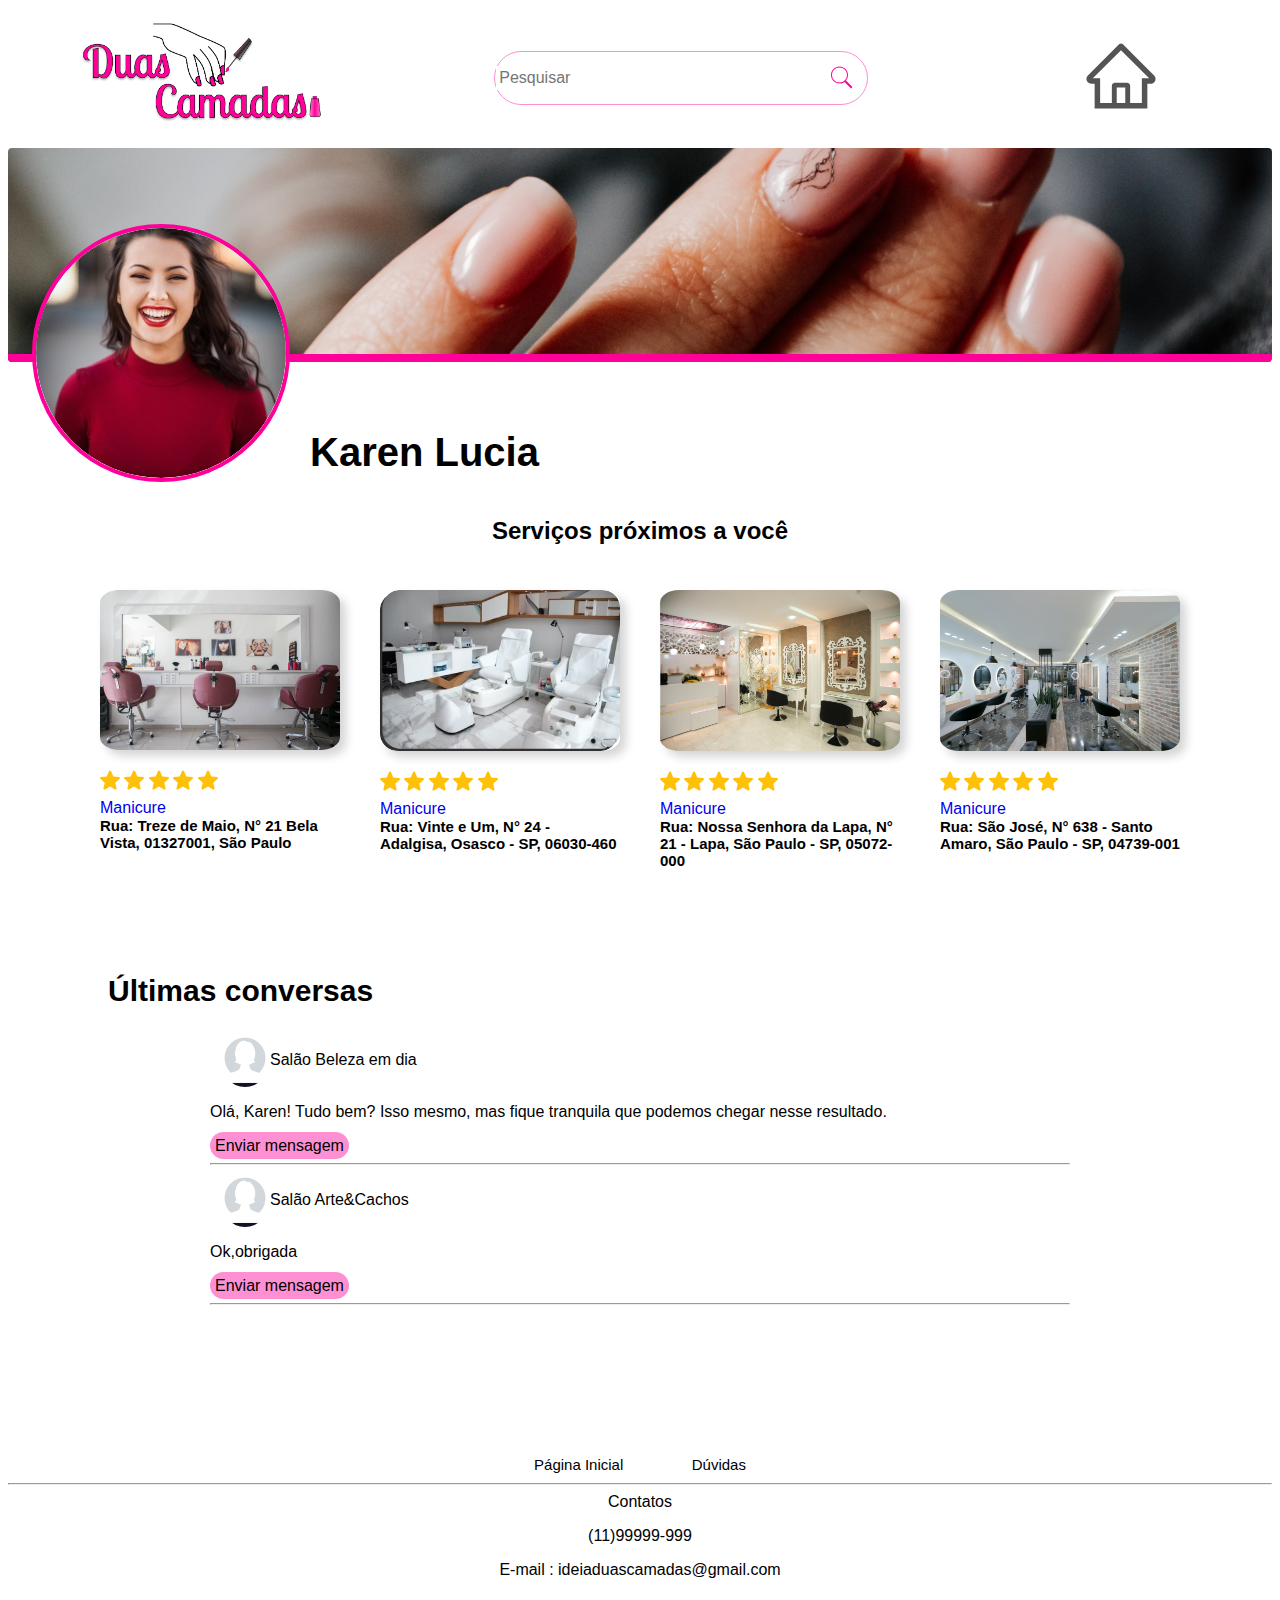
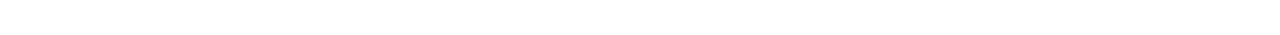
<file: Projeto-main/cliente.html>
<!DOCTYPE html>
<html lang="pt-br">
<head>
    <meta charset="UTF-8">
    <meta http-equiv="X-UA-Compatible" content="IE=edge">
    <meta name="viewport" content="width=device-width, initial-scale=1.0">
    <link rel="shortcut icon" href="img/logo.svg" type="image/x-icon">
    <title>cliente</title>
    <link   rel="stylesheet" href="cliente.css">
</head>

<body>

  <div vw class="enabled">
    <div vw-access-button class="active"></div>
    <div vw-plugin-wrapper>
      <div class="vw-plugin-top-wrapper"></div>
    </div>
  </div>
  <script src="https://vlibras.gov.br/app/vlibras-plugin.js"></script>
  <script>
    new window.VLibras.Widget('https://vlibras.gov.br/app');
  </script>


    <header>
        <div class="container" id="nav-container">
            <nav class="navbar navbar-expand-lg fixed-top ">
                <a href="/index.html" class="navbar-brand">
                    <img  id="logo" src="img/logo duas camadas.png"  alt="Duas Camadas">
                </a>
        <div class="search-box">
            <input type="text" class="search-text" placeholder="Pesquisar" required>
            <a class="search-btn">
                <img class="loupe-pink" src="img/icons8-pesquisar.svg" alt="" width="25px" height="25px">
                <img class="loupe-white" src="img/loupe-white.svg" alt="" width="25px" height="25px">
            </a>
        </div>
        <div class="menu">
            <button class="botao-menu">
                <a href="/Projeto-main/index.html" ><img src="img/home.svg" >
                </a>
            </button>
        </div>
                <div class="collapse navbar -collapse justify-content-end" id="navbar-links">
                    <div class="navbar-nav">

                    </div>
                </div>
            </nav>
        </div>
    </header>
<div class="perfil">
  <div class="perfil-avatar">
    <img  class="perfil-img" src="img/Ellipse 50.svg" alt="Foto de perfil">
    <div class="nome-perfil">Karen Lucia</div>
  </div>
  <img src="img/Rectangle 67.svg" class="perfil-cover">
</div>
   
    <h2>Serviços próximos a você</h2>
    <div class="saloes">
      
        <div class="conteiner-box">
         <div class="box">
           <div class="img-box">
             <img src="img/Salão01.jpg" alt="Salão da cliente">
           </div>
           <div class="box-cont">
             <div class="estrelas">
             <img src="img/star.svg" alt="Ícone de uma estrela amarela">
             <img src="img/star.svg" alt="Ícone de uma estrela amarela">
             <img src="img/star.svg" alt="Ícone de uma estrela amarela">
             <img src="img/star.svg" alt="Ícone de uma estrela amarela">
             <img src="img/star.svg" alt="Ícone de uma estrela amarela">
           </div>
      
             <a href="#" class="link">Manicure</a>
             <p id="texto"> Rua: Treze de Maio, N° 21 Bela Vista, 01327001, São Paulo</p>
            
           </div>
         </div>
         <div class="box">
           <div class="img-box">
             <img src="img/image 2.png" alt="Salão da cliente">
           </div>
           <div class="box-cont">
             <div class="estrelas">
             <img src="img/star.svg" alt="Ícone de uma estrela amarela">
             <img src="img/star.svg" alt="Ícone de uma estrela amarela">
             <img src="img/star.svg" alt="Ícone de uma estrela amarela">
             <img src="img/star.svg" alt="Ícone de uma estrela amarela">
             <img src="img/star.svg" alt="Ícone de uma estrela amarela">
           </div>
             <a  href="#">Manicure</a>
             <p id="texto">Rua: Vinte e Um, N° 24 - Adalgisa, Osasco - SP, 06030-460</p>
           </div>
         </div>
         <div class="box">
           <div class="img-box">
             <img src="img/Salão02.jpg" alt="Salão da cliente">
           </div>
           <div class="box-cont">
             <div class="estrelas">
             <img src="img/star.svg" alt="Ícone de uma estrela amarela">
             <img src="img/star.svg" alt="Ícone de uma estrela amarela">
             <img src="img/star.svg" alt="Ícone de uma estrela amarela">
             <img src="img/star.svg" alt="Ícone de uma estrela amarela">
             <img src="img/star.svg" alt="Ícone de uma estrela amarela">
           </div>
             <a href="#">Manicure</a>
             <p id="texto"> Rua: Nossa Senhora da Lapa, N° 21 - Lapa, São Paulo - SP, 05072-000</p>
           </div>
         </div>
         <div class="box">
            <div class="img-box">
              <img src="img/Salão03.jpg" alt="Salão da cliente">
            </div>
            <div class="box-cont">
              <div class="estrelas">
              <img src="img/star.svg" alt="Ícone de uma estrela amarela">
              <img src="img/star.svg" alt="Ícone de uma estrela amarela">
              <img src="img/star.svg" alt="Ícone de uma estrela amarela">
              <img src="img/star.svg" alt="Ícone de uma estrela amarela">
              <img src="img/star.svg" alt="Ícone de uma estrela amarela">
            </div>
              <a href="#">Manicure</a>
              <p id="texto"> Rua: São José, N° 638 - Santo Amaro, São Paulo - SP, 04739-001</p>
            </div>
          </div>
        </div>
     </div>   

     <h3>Últimas conversas</h3>
      <div class="tudo">
          <div class="user-con">
            <div class="foto-user">
            <img src="img/user-anônimo.jpg" alt="foto de perfil sem uma foto selecionada" >
            <h7>Salão Beleza em dia</h7>
          </div>
          <p>Olá, Karen! Tudo bem?
            Isso mesmo, mas fique tranquila que podemos chegar nesse resultado. </p>
          </div>
          
          <span class="mns">Enviar mensagem</span>
          <hr>
      </div>
      <div class="tudo">
        <div class="user-con">
          <div class="foto-user">
          <img src="img/user-anônimo.jpg" alt="foto de perfil sem uma foto selecionada">
          <h7>Salão Arte&Cachos</h7>
        </div>
        <p>Ok,obrigada</p>
        </div>
        
        <span class="mns">Enviar mensagem</span>
        <hr>
    </div>  

    <footer class="footer">

      <div class="share">
        <a href="#" class="fab fa-facebook-f"></a>
        <a href="#" class="fab fa-twitter"></a>
        <a href="#" class="fab fa-instagram"></a>
        <a href="#" class="fab fa-linkedin"></a>
        <a href="#" class="fab fa-pinterest"></a>
      </div>
  
      <div class="links">
        <a href="/Projeto-main/index.html">Página Inicial</a>
  
  
        <a href="/Projeto-main/perguntas.html">Dúvidas</a>
  
        <hr>
        <div class="con-foot">
          <h10>Contatos</h10>
          <p>(11)99999-999</p>
          <p>E-mail : ideiaduascamadas@gmail.com</p>
        </div>
  
    </footer>


</body>
</html>
</file>
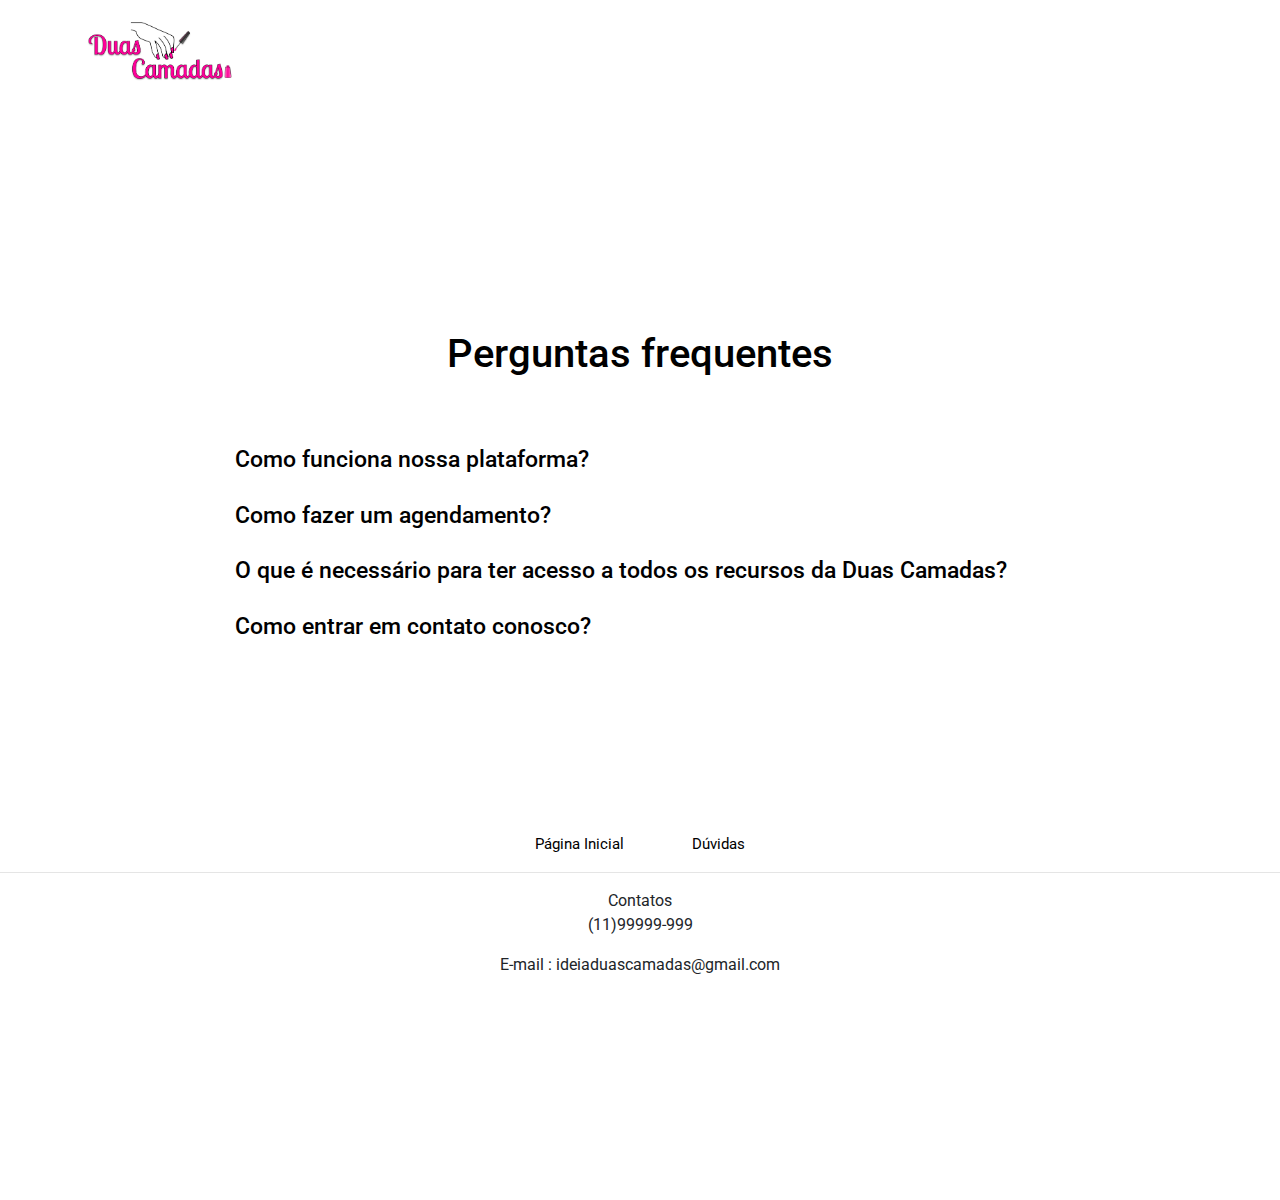
<file: Projeto-main/perguntas.html>
<!DOCTYPE html>
<html lang="pt-br">

<head>
    <meta charset="UTF-8">
    <meta http-equiv="X-UA-Compatible" content="IE=edge">
    <meta name="viewport" content="width=device-width, initial-scale=1.0">
    <link rel="shortcut icon" href="img/logo.svg" type="image/x-icon">
    <link rel="stylesheet" href="https://unicons.iconscout.com/release/v4.0.0/css/line.css">
    <link rel="stylesheet" href="https://cdn.jsdelivr.net/npm/bootstrap@4.0.0/dist/css/bootstrap.min.css"
        integrity="sha384-Gn5384xqQ1aoWXA+058RXPxPg6fy4IWvTNh0E263XmFcJlSAwiGgFAW/dAiS6JXm" crossorigin="anonymous">
    <title>Perguntas frequentes</title>
    <link rel="stylesheet" href="index.css">
</head>

<body>
    <div vw class="enabled">
        <div vw-access-button class="active"></div>
        <div vw-plugin-wrapper>
          <div class="vw-plugin-top-wrapper"></div>
        </div>
      </div>
      <script src="https://vlibras.gov.br/app/vlibras-plugin.js"></script>
      <script>
        new window.VLibras.Widget('https://vlibras.gov.br/app');
      </script>


    <nav class="navbar navbar-expand-lg  bg-white fixed-top ">
        <div class="container">

            <a class="navbar-brand" href="#"><img class="logo" src="img/logo duas camadas.png" alt="Logo Duas camadas"> </a>
            <button class="navbar-toggler" type="button" data-bs-toggle="collapse"
                data-bs-target="#navbarSupportedContent" aria-controls="navbarSupportedContent" aria-expanded="false"
                aria-label="Toggle navigation">
                <span class="navbar-toggler-icon"></span>
            </button>
            <div class="collapse navbar-collapse" id="navbarSupportedContent">
                <ul class="navbar-nav m-auto mb-2 mb-lg-0">


            </div>










        </div>

    </nav>
    <section class="faq-container">

        <h4 class="pergunta">Perguntas frequentes</h4><br><br>
        <div class="faq">
            <div class="perguntas">
                <h3> Como funciona nossa plataforma?</h3>
                <i class="uil uil-angle-down"></i>
            </div>
            <div class="resposta">
                <p>A plataforma Duas Camadas, auxilia profissionais da área da beleza, contendo diversas ferramentas,
                    como: busca por clientes, sistema automatizado para agendamento, fidelização de clientes e muito
                    mais. </p>
            </div>
            <div class="perguntas">
                <h3> Como fazer um agendamento?</h3>
                <i class="uil uil-angle-down"></i>
            </div>
            <div class="resposta">
                <p>Simples! Após cadastrar-se, basta ir para a página de agendamento, escolher modelo de unha, cor e
                    horário.</p>
            </div>
            <div class="perguntas">
                <h3> O que é necessário para ter acesso a todos os recursos da Duas Camadas?</h3>
                <i class="uil uil-angle-down"></i>
            </div>
            <div class="resposta">
                <p>Para utilizar nossos recursos, é necessário que se cadastre e nos informe se é manicure ou cliente.
                    Assim, você terá acesso completo a nossa plataforma, onde conterá o portfólio das manicures, a
                    página para agendamento, o chat para que entre em contato, dentre muitas outras coisas.</p>
            </div>
            <div class="perguntas">
                <h3>Como entrar em contato conosco?</h3>
                <i class="uil uil-angle-down"></i>
            </div>
            <div class="resposta">
                <p>Basta acessar o rodapé na página inicial, e verá nossos contatos.</p>
            </div>
        </div>
    </section>

    <footer class="footer">

        <div class="share">
            <a href="#" class="fab fa-facebook-f"></a>
            <a href="#" class="fab fa-twitter"></a>
            <a href="#" class="fab fa-instagram"></a>
            <a href="#" class="fab fa-linkedin"></a>
            <a href="#" class="fab fa-pinterest"></a>
        </div>

        <div class="links">
            <a href="/Projeto-main/index.html">Página Inicial</a>


            <a href="/Projeto-main/perguntas.html">Dúvidas</a>

            <hr>
            <div class="con-foot">
                <h10>Contatos</h10>
                <p>(11)99999-999</p>
                <p>E-mail : ideiaduascamadas@gmail.com</p>
            </div>

    </footer>





    <script src="./scrip.js"></script>
</body>

</html>
</file>
<file: style.css>
@import url('https://fonts.googleapis.com/css2?family=Poppins:wght@300;400&display=swap');

* {
    margin: 0px;
    padding: 0px;
    box-sizing: border-box;
    font-family: 'Poppins', sans-serif;
    color: #000000;
}


body {
    width: 100%;
    height: 100vh;
    font-family: 'Franklin Gothic Medium', 'Arial Narrow', Arial, sans-serif;
    background-image: url(img/Ellipse_8.svg);
    background-repeat: no-repeat;
    background-position: bottom right;
    background-attachment: fixed; 
}

#logo {
    width: 250px;
    padding-left: 0px;
}

h4 {
    font-style: normal;
    font-weight: 25px;
}

/* final */

.item {
    font-size: 15px;
    font-style: normal;
    text-align: center;
    color: #353535;
    padding-left: 25px;
}

.item2 {
    font-size: 15px;
    font-style: normal;
    padding: 8px;
    margin-top: 10%;
    width: 100%;
    left: 50%;
    text-align: center;
    Fill: Solid;
    color: rgba(0, 0, 0, 0.5);
    padding-left: 105px;
}


.label {
    line-height: 44px;
}


#form {
    position: relative;
    top: 34%;
    left: 50%;
    transform: translate(-50%, -50%);
    padding: 40px;
    padding-top: 5px;
    padding-bottom: 5px;
    width: min-content;
    align-items: center;
    color: #2b344b;
    background: #FBFBFB;
    box-shadow: -1px 3px 5px 5px rgba(0, 0, 0, 0.25);
    border-radius: 30px;
   
}


.input input {
    width: 360px;
    height: 45px;
    background: #FFFFFF;
    border: 2px solid #C7C7C7;
    box-shadow: -2px 2px 4px 1px rgba(0, 0, 0, 0.25);
    border-radius: 10px;
    font-size: 20px;

}

#checkbox h4 {
    font-size: 21px;
    padding: 2px;
    line-height: 0.8px;
    margin-top: 25px;
    margin-bottom: 12px;

}

#checkbox label {
    font-size: 19px;
    line-height: 35px;
    padding-left: 8px;
}


#btn {
    margin-top: 3%;
    width: 100%;
    text-align: center;
}

#btn button {
    width: 150px;
    height: 50px;
    background: #FF5FBF;
    border-radius: 10px;
    border: none;
}

/* título principal e outros títulos */

.principal .title {
    font-size: 30px;
    padding-top: 25px; 
    margin-bottom: 1.5%;
    text-align: center;
}

.principal .label{
    font-size: 21px;
    padding: 8px;

}

/* itens dentro do campo de preenchimento do forms */

.input #user {
    font-size: 15px;
    padding-left: 5px;
}
.input #contato {
    font-size: 15px;
    padding-left: 5px;
}
.input #cep {
    font-size: 15px;
    padding-left: 5px;
}

/* botão cadastre-se */

#btn .btn1{
    font-size: 16px;
    align-items: center;
    font-weight: bold;
}
</file>
<file: Projeto-main/index.css>
@import url('https://fonts.googleapis.com/css2?family=Roboto:wght@700&display=swap');

*{
    padding: 0;
    margin: 0;
    box-sizing:border-box;
    font-family: 'Roboto', black sans-serif
}


body{
    margin: 0;
        height: 100vh;
        width: 100vw;
        
}

/*Navbar*/

.nav-link{
     color: black;
    ;
}

.logo{
    width: 150px;
 

}
.nav-link:hover{
    color: rgb(247, 9, 9);
}
.nav-link {
    text-decoration: none;
}


/*-----------------------------------------------------------------*/


/*Barra de pesquisa*/
.search-box{
    background: whitesmoke;
    height: 50px;
    padding: 10px;
    border-radius: 30px;
    top: 50%;
    left: 50%;

    display: flex;
    justify-content: space-between;
    align-items: center;
}



.loupe-white{
    display: none;
}

.search-text{
    background: none;
    border: 0;
    outline: 0;
    font-size: 10;
    width: 0;
    padding: 0;
    border-radius: 50%;
    transition: 0.4s;

    
}

.search-btn{
    width: 40px;
    height: 40px;
    border-radius: 50%;
    display: flex;
    justify-content: center;
    align-items: center;

    cursor: pointer;
}

.search-box:hover >.search-text{
    width: 300px;
    padding-left: 20px;
}

.search-box:hover >.search-btn{
    background: #fad0dd;
}

.search-box:hover >.search-btn .loupe-blue{

        display: none;

}

.search-box:hover > .search-btn .loupe-white{
    display: block;
}

::-webkit-input-placeholder{
    font-size: 17px;
    font-family: 'Roboto';
}

/*-----------------------------------------------------------------*/

/*User-foto*/

.foto-user{
    width: 50px;
    border-radius: 50%;
    cursor: pointer;
    margin-left: 30px;
 
    
   
}

.sub-menu-wrap{
    position: absolute;
    top: 100%;
    right: 10%;
    width: 320px;
    max-height: 0px;
    overflow:  hidden;
    transition:  max-height 0.5s;
}

.sub-menu-wrap.open-menu{
    max-height: 400px;
}


.sub-menu{
    background: whitesmoke;
    padding: 10px;
    margin: 10px;
}

.user-info{
    display: flex;
    align-items: center;
}

.user-info h3{
    font-weight: 500;

}
.user-info img{
    width: 60px;
    border-radius: 50%;
    margin-right: 15px;
}

.sub-menu hr{
    border: 0;
    height: 1px;
    width: 100%;
    background: #ccc;
    margin: 15px 0 10px;
}

.sub-menu-link{
    display: flex;
    align-items: center;
    text-decoration: none;
    color: #525252;
    margin: 12px 0;
}
.sub-menu-link p{
    width: 100%;
}

.sub-menu-link img{
    width: 40px;
    background: #e5e5e5;
    border-radius: 50%;
    padding: 9px;
    margin-right: 15px;
}

.sub-menu-link span{
    font-size: 22px;
    transition:  transform 0.5s;
}
.sub-menu-link:hover span{
    transform:  translateX(5px);
}
.sub-menu-link:hover p{
    font-weight: 600;
}

@media (max-width: 991px) {
  .search-box{
    background: whitesmoke;
    width: 300px;
    height: 50px;
    padding: 1px;
    border-radius: 30px;
    top: 50%;
    left: 20%;

    display: flex;
    justify-content: space-between;

}

#usuarioo {
  justify-content: flex-end;
}

.foto-user{
  width: 50px;
  border-radius: 50%;
  cursor: pointer;
  margin-left: -5px;
  justify-content: flex-end ;
  top: 50%;
  display: block;
  
 
}

  .sub-menu-wrap{
    position: absolute;
    top: 40%;
    right: 10%;
    width: 320px;
    max-height: 0px;
    overflow:  hidden;
    transition:  max-height 0.5s;
}
}



/*-----------------------------------------------------------------*/
    /*card com texto duas camdas*/

.conteiner{
    display: flex;

    justify-content: center;
    padding-top: 200px;
    
}


.texto{
    padding: 26px;
}

.texto h3{
    color: #ff75a0;
    font-size: 40px;
}


.texto p{
    font-size: 25px;
    font-family: 'https://fonts.googleapis.com/css2?family=Roboto:wght@400&display=swap' sans-serif;
    padding-top: 20px;
    
}


.imagem{
    padding: 25px;
    border: black;
    
    
}
.imagem img{
    width: 500px;
    
}


/*-----------------------------------------------------------------*/

 /*card Salão*/



 .conteiner-box{
   display: grid;
   grid-template-columns: repeat(3,1fr);

   max-width: 1080px;
   margin: 0 auto;
   grid-gap: 40px;
 }

.box{
    display: flex;
    flex-direction: column;
    align-items: center;
    padding: 35px 40px;
}




h2{
   display: flex;
    justify-content:center    ;
    margin-left: auto;
    margin:  5rem 0 5rem 0;
}



 .estrelas img{
    width: 30px;
    margin-bottom: 20px;
 }

 .img-box img{
    width: 215px;
    margin-bottom: 16px;
    border-radius: 8%;
    box-shadow: 6px 6px 10px rgba(0, 0, 0, 0.170);
    object-fit: cover;
    width: 100%;
 }

 .box-cont p{
    margin-top: 5px;
    font-family: 'Roboto';
    font-size: 15px
 }

 .box-cont a{
    text-decoration: none;
 }
 


 .img-box:hover  img{
    transform: scale(1.2);
}

.link{
    text-decoration:  cornflowerblue;
}

/*-----------------------------------------------------------------------------------------------------*/

/*Categorias*/
.product {
    position: relative;
    overflow: hidden;
    padding: 20px;
  }
  
  .product-category {
    padding: 0 10vw;
    font-size: 30px;
    font-weight: 500;
    margin-bottom: 40px;
    text-transform: capitalize;
  }
  
  .product-container {
    padding: 0 10vw;
    display: flex;
    overflow-x: auto;
    scroll-behavior: smooth;
  }
  
  .product-container::-webkit-scrollbar {
    display: none;
  }
  
  .product-card {
    flex: 0 0 auto;
    width: 250px;
    height: 450px;
    margin-right: 40px;
  }
  
  .product-image {
    position: relative;
    width: 100%;
    height: 350px;
    overflow: hidden;
  }
  
  .product-thumb {
    width: 100%;
    height: 100%;
    object-fit: cover;
  }
  
  .discount-tag {
    position: absolute;
    background: #fff;
    padding: 5px;
    border-radius: 5px;
    color: #ff7d7d;
    right: 10px;
    top: 10px;
    text-transform: capitalize;
  }
  
  .card-btn {
    position: absolute;
    bottom: 10px;
    left: 50%;
    transform: translateX(-50%);
    padding: 10px;
    width: 90%;

    border: none;
    outline: none;
    background: #fff;
    border-radius: 5px;
    transition: 0.5s;
    cursor: pointer;
    opacity: 0;
  }
  
  .product-card:hover .card-btn {
    opacity: 1;
  }
  
  .card-btn:hover {
    background: #ff7d7d;
    color: #fff;
  }
  
  .product-info {
    width: 100%;
    height: 100px;
    padding-top: 10px;
  }
  
  .product-brand {
    text-transform: uppercase;
  }
  
  .product-short-description {
    width: 100%;
    height: 20px;
    line-height: 20px;
    overflow: hidden;
    opacity: 0.5;
    text-transform: capitalize;
    margin: 5px 0;
  }
  
  .price {
    font-weight: 900;
    font-size: 20px;
  }
  
  .actual-price {
    margin-left: 20px;
    opacity: 0.5;
    text-decoration: line-through;
  }
  
  .pre-btn,
  .nxt-btn {
    border: none;
    outline: none;
    width: 10vw;
    height: 100%;
    position: absolute;
    top: 0;
    display: flex;
    justify-content: center;
    align-items: center;
    background: linear-gradient(90deg, rgba(255, 255, 255, 0) 0%, #fff 100%);
    cursor: pointer;
    z-index: 8;
  }
  
  .pre-btn {
    left: 0;
    transform: rotate(180deg);
  }
  
  .nxt-btn {
    right: 0;
  }
  
  .pre-btn img,
  .nxt-btn img {
    opacity: 0.2;
  }
  
  .pre-btn:hover img,
  .nxt-btn:hover img {
    opacity: 1;
  }

  .pre-btn,.nxt-btn:focus{
    outline: 0 !important;
  }
  
  .collection-container {
    
    width: 100%;
    display: grid;
    grid-template-columns: repeat(2, 1fr);
    grid-gap: 10px;
  }
  
  .collection {
    position: relative;
  }
  
  .collection img {
    width: 100%;
    height: 100%;
    object-fit: cover;
  }
  
  .collection p {
    position: absolute;
    top: 50%;
    left: 50%;
    transform: translate(-50%, -50%);
    text-align: center;
    color: #fff;
    font-size: 50px;
    text-transform: capitalize;
  }
  
  .collection:nth-child(3) {
    grid-column: span 2;
    margin-bottom: 10px;
  }
  
  .pre-btn:active, .pre-btn:selection, .pre-btn:visited{ 
    border: none;
    outline: none;
}

/*-----------------------------------------------------------------------------------------------------*/   
/*tendencia*/
.tendencia{
    justify-content: center;
    display: flex;
    grid-template-columns: repeat(5,1fr);
    margin: 0 auto;
    grid-gap: 20px;
  padding-left: 200px;
  padding-right: 200px;
}

.bx{
    
    width: 170px;
    height: 280px;
    border: 2px solid rgb(253, 6, 154);
    text-align: center;
    margin: 5px;
    margin-bottom: 3px;
    border-radius: 10px;
}

.bx img{
    
    width: 100%;
    height: 100%;
    
    border-radius: 9px;
}

.bx:hover img{
    transform: scale(1.2);
}

.bx p{
    padding-top: 40px;
    font-size: 20px;
    font-family: 'Roboto' sans-serif;
}

/*-------------------------------------------------------------------*/
/*Footer*/

.footer{
    flex-direction: column;
    justify-content: center;
    text-align: center;
}

.footer .share{
    padding:1rem 0;
}

.footer .share a{
    height: 5rem;
    width: 5rem;
    line-height: 5rem;
    font-size: 2rem;
    color: #000;;
   
    margin:.3rem;
    border-radius: 50%;
}


.footer .links{
 

    padding:2rem 0;
    gap:1rem;
}

.footer .links a{
    padding:.7rem 2rem;
    color:#000;
   
    font-size: 15px;
}

/*-------------------------------------------------------------------*/
/*Perguntas*/
.faq-container{
    display: flex;
    justify-content: center;
    align-items: center;
    flex-direction: column;
    max-width: 850px;
    margin: 0 auto;
    margin-top: 300px;
    padding: 20px;

}

.pergunta{
    color: #000;
    font-size: 40px;
    padding: 10px 0px 5px 0px;
    margin-bottom: 15px;

}
.perguntas{
    display: flex;
    align-items: center;
    justify-content: space-between;
   
    margin-bottom: 20px;
    cursor: pointer;
}


.resposta p{
    padding-bottom: 20px;
    font-size: 25px;
    font-family: Arial, Helvetica, sans-serif;
}

.perguntas h3{
    color: #000;
    font-size: 23px;
}

.perguntas i{
    color: #000;
    font-size: 33px;
    transition:  all 0.5s ease;
    
}


.resposta{
    max-height: 0px;
    overflow: hidden;
    opacity: 0;
    transition:  0.4 ease-in-out;
    transform:  scaleY(0,2);
    transform-origin: top;
}

.ativar{
    max-height: 300px;
    transform: scaleY(1);
    opacity: 1;
}

.fechar i{
    transform: rotate(180deg);
}



/* mapa */
.mapa h2 {
  position: relative;
  top: 100px;
  font-size: 30px;
  text-decoration: underline;
}

.mapa {
  padding-bottom: 40px;
  padding-top: 20px;
}

#map {
  position: relative;
  top: 21vh;
  left: 10vh;
  height: 1000px;
  width: 1000px;
  border-radius: 20px ;

}





@media (max-width: 1300px) {
  .bx{
    
    width: 170px;
    height: 230px;
    border: 2px solid rgb(253, 6, 154);
    text-align: center;
    margin: 5px;
    margin-bottom: 3px;
    border-radius: 10px;
}

  .bx img {
    width: 150px;
    height: 100%;
    border-radius: 9px;
}

}



@media (max-width: 1115px) {
  .bx{
    
    width: 170px;
    height: 200px;
    border: 2px solid rgb(253, 6, 154);
    text-align: center;
    margin: 5px;
    margin-bottom: 3px;
    border-radius: 10px;
}

  .bx img {
    width: 140px;
    height: 100%;
    border-radius: 9px;
}


.mapa {
  padding-bottom: 40px;
  padding-top: 20px;
}

#map {
  position: relative;
  top: 21vh;
  left: 19vh;
  height: 700px;
  width: 700px;
  border-radius: 20px ;

}

}

@media (max-width: 991px) {
  .mapa {
    padding-bottom: 40px;
    padding-top: 20px;
  }
  
  #map {
    position: relative;
    top: 21vh;
    left: 9vh;
    height: 600px;
    width: 600px;
    border-radius: 20px ;
  
  }
}

@media (max-width: 855px) {
  .bx{
    
    width: 170px;
    height: 150px;
    border: 2px solid rgb(253, 6, 154);
    text-align: center;
    margin: 5px;
    margin-bottom: 3px;
    border-radius: 10px;
}

  .bx img {
    width: 100px;
    height: 100%;
    border-radius: 9px;
}

  
    .imagem img {
      width: 300px;
  }
  
  
  
  .texto p{
    font-size: 20px;
    font-family: 'https://fonts.googleapis.com/css2?family=Roboto:wght@400&display=swap' sans-serif;
    padding-top: 20px;
    
  }
  
  }

  @media (max-width: 767px) {
    .mapa {
      padding-bottom: 40px;
      padding-top: 20px;
    }
    
    #map {
      position: relative;
      top: 21vh;
      left: 4vh;
      height: 450px;
      width: 450px;
      border-radius: 20px ;
    
    }
  }


  @media (max-width: 650px) {
    .bx{
    
      width: 90px;
      height: 150px;
      border: 2px solid rgb(253, 6, 154);
      text-align: center;
      margin: 5px;
      margin-bottom: 3px;
      border-radius: 10px;
  }

    .bx img {
      width: 80px;
      height: 100%;
      border-radius: 9px;
    }

    .conteiner{
      align-items: center;
      flex-direction: column-reverse;
    }
    .imagem img {
      position: inherit;
      width: 300px;
  }
  
  .texto h3{
    position: inherit;
    right: 85px;
    width: 350px;
    text-align: center;
    font-size: 2rem;
    padding: 10px;
  }
  
  .texto p{
    position: inherit;
    right: 70px;
    width: 350px;
    font-size: 18px;
    font-family: 'https://fonts.googleapis.com/css2?family=Roboto:wght@400&display=swap' sans-serif;
    padding-top: 20px;
    
  }
  
  }

  @media (max-width: 550px) {
    .bx{
    
      width: 60px;
      height: 120px;
      border: 2px solid rgb(253, 6, 154);
      text-align: center;
      margin: 5px;
      margin-bottom: 3px;
      border-radius: 10px;
  }

    .bx img {
      width: 55px;
      height: 100%;
      border-radius: 9px;
    }

    .bx p {
      font-size: 15px;
      padding-top: 20px;
    }


    .box-cont p {
      margin-top: 5px;
      font-family: 'Roboto';
      font-size: 13.5px;
  }
  
    .estrelas img {
      width: 20px;
      height: 20px;
    }

    .box{
      display: flex;
      flex-direction: column;
      align-items: center;
      padding: 20px;
  } 

  .imagem img {
    position: inherit;
    right: 30px;
  }

  .mapa {
    padding-bottom: 40px;
    padding-top: 20px;
  }
  
  #map {
    position: relative;
    top: 21vh;
    left: 15vh;
    height: 300px;
    width: 300px;
    border-radius: 20px ;
  
  }

  }



  
  @media (max-width: 430px) {
    .sub-menu {
      position: relative;
      left: 20px;
      width: 280px;
      height: 385px;
    }


    .box{
      display: flex;
      flex-direction: column;
      align-items: center;
      padding:  20px;
  } 

  .box-cont p {
    margin-top: 5px;
    font-family: 'Roboto';
    font-size: 13.5px;
}

  .estrelas img {
    width: 20px;
    height: 20px;
  }

  .product-container {
    padding: 0 10vw;
    display: flex;
    overflow-x: auto;
    scroll-behavior: smooth;
    width: 300px;
    height: 400px;
}

.bx{
    
  width: 170px;
  height: 100px;
  border: 2px solid rgb(253, 6, 154);
  text-align: center;
  margin: 5px;
  margin-bottom: 3px;
  border-radius: 10px;
}

.bx img {
  width: 53px;
  height: 100%;
  border-radius: 9px;
}


  .bx p {
    padding-top: 10px;
    font-size: 14px;
    font-family: 'Roboto' sans-serif;
}

    .bx{
      display: flex;
      flex-direction: column;
      margin-bottom: 100px;
      width: 55px;
      height: 80px;
    }

    .tendencia{
      flex-direction: column-reverse;
  }


    .conteiner{
      align-items: center;
      flex-direction: column-reverse;
    }
  
    .imagem img {
      position: inherit;
      right: 50px;
      padding: 0;
      width: 300px;
  }
  .texto h3{
    position: inherit;
    right: 110px;
    width: 350px;
    text-align: center;
    font-size: 2rem;
    padding: 10px;
  }
  
  .texto p{
    position: inherit;
    right: 90px;
    width: 350px;
    font-size: 18px;
    font-family: 'https://fonts.googleapis.com/css2?family=Roboto:wght@400&display=swap' sans-serif;
    padding-top: 20px;
    
  }

  .tendencia{
    justify-content: center;
    display: grid;
    grid-template-columns: repeat(5,1fr);
    margin: 0 auto;
    grid-gap: 5px;
    
}

.mapa {
  padding-bottom: 40px;
  padding-top: 20px;
}

#map {
  position: relative;
  top: 21vh;
  left: 6vh;
  height: 250px;
  width: 250px;
  border-radius: 20px ;

}
  
  }
</file>
<file: tela01/style.css>
@import url('https://fonts.googleapis.com/css2?family=Poppins:wght@300;400&display=swap');

* {
    margin: 0px;
    padding: 0px;
    box-sizing: border-box;
    font-family: 'Poppins', sans-serif;
    color: #000000;
}

body { 
    width: 100%;
    height: 100vh;
    font-family: 'Franklin Gothic Medium', 'Arial Narrow', Arial, sans-serif;
    background-image: url(img/Ellipse_8.svg);
    background-repeat: no-repeat;
    background-position: bottom right;
    background-attachment: fixed;
}


#logo { 
    width: 250px;
    padding-left: 0px;
}


h4 {
    font-style: normal;
    font-weight: 25;
    font-size: 25px;
    line-height: 90px;
}

/* final */

.item {
    font-size: 15px;
    font-style: normal;
    padding: 8px;
    width: 100%;
    text-align: center;
    color: #353535;
    padding-left: 25px;
}

.item2 {
    font-size: 15px;
    font-style: normal;
    padding: 8px;
    margin-top: 10%;
    width: 100%;
    left: 50%;
    text-align: center;
    Fill: Solid;
    color: rgba(0, 0, 0, 0.5);
    padding-left: 105px;
}


.label {
    line-height: 45px;
}



#form {
    position: relative;
    top: 35%;
    left: 50%;
    transform: translate(-50%, -50%);
    padding: 40px;
    padding-top: 5px;
    padding-bottom: 5px;
    width: min-content;
    align-items: center;
    color: #2b344b;
    background: #FBFBFB;
    box-shadow: -1px 3px 5px 5px rgba(0, 0, 0, 0.25);
    border-radius: 30px;

}


.input input {
    width: 360px;
    height: 45px;
    background: #FFFFFF;
    border: 2px solid #C7C7C7;
    box-shadow: -2px 2px 4px 1px rgba(0, 0, 0, 0.25);
    border-radius: 10px;
    font-size: 20px;


}

.checkbox h4 {
    font-size: 21px;
    padding: 2px;
    line-height: 45px;
    margin-top: 14px;

}

.checkbox .check-label {
    font-size: 19px;
    line-height: 35px;
    padding-left: 8px;
}


#btn {
    margin-top: 3%;
    width: 100%;
    text-align: center;
}

#btn button {
    width: 150px;
    height: 50px;
    background: #FF5FBF;
    border-radius: 10px;
    border: none;
}

/* título principal e outros títulos */

.principal .title {
    font-size: 30px;
    padding-top: 20px;
    margin-bottom: 10%;
    text-align: center;
}

.principal .label {
    font-size: 21px;
    padding: 8px;
}

/* itens dentro do campo de preenchimento do forms */

.input #email {
    font-size: 15px;
    padding-left: 5px;
}

.input #senha {
    font-size: 15px;
    padding-left: 5px;
}

.input #confirmarsenha {
    font-size: 15px;
    padding-left: 5px;
}

/* botão cadastre-se */

#btn .btn1{
    font-size: 16px;
    align-items: center;
    font-weight: bold;
}


/* links finais */
</file>
<file: tela02/style.css>
@import url('https://fonts.googleapis.com/css2?family=Poppins:wght@300;400&display=swap');

* {
    margin: 0px;
    padding: 0px;
    box-sizing: border-box;
    font-family: 'Poppins', sans-serif;
    color: #000000;
}

body {
    width: 100%;
    height: 100vh;
    font-family: 'Franklin Gothic Medium', 'Arial Narrow', Arial, sans-serif;
    background-image: url(img/Ellipse_8.svg);
    background-repeat: no-repeat;
    background-position: bottom right;
    background-attachment: fixed;
}


#logo {
    width: 250px;
    padding-left: 0px;
}


h4 {
    font-style: normal;
    font-weight: 25;
    font-size: 25px;
    line-height: 90px;
}

/* final */

.item {
    font-size: 15px;
    font-style: normal;
    padding: 8px;
    width: 100%;
    text-align: center;
    color: #353535;
    padding-left: 25px;
}

.item2 {
    font-size: 15px;
    font-style: normal;
    padding: 8px;
    margin-top: 10%;
    width: 100%;
    left: 50%;
    text-align: center;
    Fill: Solid;
    color: rgba(0, 0, 0, 0.5);
    padding-left: 105px;
}


.label {
    line-height: 45px;
}



#form {
    position: relative;
    top: 35%;
    left: 50%;
    transform: translate(-50%, -50%);
    padding: 40px;
    padding-top: 5px;
    padding-bottom: 5px;
    width: min-content;
    align-items: center;
    color: #2b344b;
    background: #FBFBFB;
    box-shadow: -1px 3px 5px 5px rgba(0, 0, 0, 0.25);
    border-radius: 30px;

}


.input input {
    width: 360px;
    height: 45px;
    background: #FFFFFF;
    border: 2px solid #C7C7C7;
    box-shadow: -2px 2px 4px 1px rgba(0, 0, 0, 0.25);
    border-radius: 10px;
    font-size: 20px;


}

.checkbox h4 {
    font-size: 21px;
    padding: 2px;
    line-height: 45px;
    margin-top: 14px;

}

.checkbox .check-label {
    font-size: 19px;
    line-height: 35px;
    padding-left: 8px;
}


#btn {
    margin-top: 3%;
    width: 100%;
    text-align: center;
}

#btn button {
    width: 150px;
    height: 50px;
    background: #FF5FBF;
    border-radius: 10px;
    border: none;
}

/* título principal e outros títulos */

.principal .title {
    font-size: 30px;
    padding-top: 20px;
    margin-bottom: 10%;
    text-align: center;
}

.principal .label {
    font-size: 21px;
    padding: 8px;
}

/* itens dentro do campo de preenchimento do forms */

.input #email {
    font-size: 15px;
    padding-left: 5px;
}

.input #senha {
    font-size: 15px;
    padding-left: 5px;
}

/* botão cadastre-se */

#btn .btn1{
    font-size: 16px;
    align-items: center;
    font-weight: bold;
}


/* links finais */
</file>
<file: tela04/style.css>
@import url('https://fonts.googleapis.com/css2?family=Poppins:wght@300;400&display=swap');

* {
    margin: 0px;
    padding: 0px;
    box-sizing: border-box;
    font-family: 'Poppins', sans-serif;
    color: #000000;
}

body {
    width: 100%;
    height: 100vh;
    background-image: url(img/Ellipse_8.svg);
    background-repeat: no-repeat;
    background-position: bottom right;
    background-attachment: fixed;
}
 
#logo {
    width: 250px;
    padding-left: 0px;
}

.input #localtrabalho {
    font-size: 18px;
    padding-left: 5px;
}

#form {
    position: relative;
    top: 35%;
    left: 50%;
    transform: translate(-50%, -50%);
    padding: 40px;
    padding-top: 5px;
    padding-bottom: 5px;
    width: min-content;
    align-items: center;
    color: #2b344b;
    background: #FBFBFB;
    box-shadow: -1px 3px 5px 5px rgba(0, 0, 0, 0.25);
    border-radius: 15px;

}


.input input {
    width: 450px;
    height: 45px;
    background: #FFFFFF;
    border: 2px solid #C7C7C7;
    box-shadow: -2px 2px 4px 1px rgba(0, 0, 0, 0.25);
    border-radius: 10px;
    font-size: 20px;
}

#btn {
    margin-top: 3%;
    width: 100%;
    text-align: center;
}

#btn button {
    width: 150px;
    height: 50px;
    background: #FF5FBF;
    border-radius: 10px;
    border: none;
}



/* itens abaixo dos campos de preenchimento */

.checkbox h4 {
    font-size: 21px;
    padding: 2px;
    line-height: 40px;
    margin-top: 14px;

}

.checkbox .check-label {
    font-size: 19px;
    line-height: 35px;
}

/* itens dentro do campo de preenchimento do forms */

.input #user {
    font-size: 15px;
    padding-left: 5px;
}
.input #localtrabalho {
    font-size: 15px;
    padding-left: 5px;
}



/* botão continuar */

#btn .btn1{
    font-size: 16px;
    align-items: center;
    font-weight: bold;
}




/* margin top da espaço e line height tambem */



#feadbeek{
    visibility: hidden;
}

#feadbeek.show{
    visibility: inherit;
}
</file>
<file: tela05/style.css>
@import url('https://fonts.googleapis.com/css2?family=Poppins:wght@300;400&display=swap');

* {
    margin: 0px;
    padding: 0px;
    box-sizing: border-box;
    font-family: 'Poppins', sans-serif;
    color: #000000;
}


body {
    width: 100%;
    height: 100vh;
    background-image: url(img/Ellipse_8.svg);
    background-repeat: no-repeat;
    background-position: bottom right;
    background-attachment: fixed;
}

#logo {
    width: 250px;
    padding-left: 0px;
}

#form {
    position: relative;
    top: 35%;
    left: 50%;
    transform: translate(-50%, -50%);
    padding: 40px;
    padding-top: 5px;
    padding-bottom: 5px;
    width: min-content;
    align-items: center;
    color: #2b344b;
    background: #FBFBFB;
    box-shadow: -1px 3px 5px 5px rgba(0, 0, 0, 0.25);
    border-radius: 15px;

}


.input input {
    width: 485px;
    height: 40px;
    background: #FFFFFF;
    border: 2px solid #C7C7C7;
    box-shadow: -2px 2px 4px 1px rgba(0, 0, 0, 0.25);
    border-radius: 10px;
    font-size: 20px;
}

#btn {
    margin-top: 3.5%;
    width: 100%;
    text-align: center;
}

#btn button {
    width: 150px;
    height: 50px;
    background: #FF5FBF;
    border-radius: 10px;
    border: none;
}


/* itens dentro do campo de preenchimento do forms */


.input #biografia {
    font-size: 18px;
    padding-left: 5px;
}


/* itens abaixo dos campos de preenchimento */


.checkbox h4 {
    font-size: 21px;
    padding: 2px;
    line-height: 25px;
    margin-top: 15px;
}

.checkbox .check-label {
    font-size: 19px;
    line-height: 15px;
    padding-left: 8px;
}

/* botão cadastre-se */

#btn .btn1{
    font-size: 16px;
    align-items: center;
    font-weight: bold;
}

#feadbeek {
    visibility: hidden;

}

#feadbeek.show{
    visibility: initial;

}
</file>
<file: Parcerias/css/style.css>
.container .plano-de-fundo {
    position: relative;
    right: 120px;
    background-image: url(../img/Frame\ 3.svg);
    background-repeat: no-repeat;
    background-size: cover;
    background-position: center;
    width: 1350px;
    height: 480px;
}

header h1 {
    position: relative;
    display: flex;
    justify-content: center;
    align-items: center;
    top: 100px;
}

.fotos img {
    position: relative;
    top: 220px;
    margin-left: 30px;
}

.parcerias img {
    position: relative;
    top: 300px;
    margin-left: 30px;
    border: 2px solid #fe8fd2;
    border-radius: 10px;
}

.pa h3 {
    position: relative;
    top: 280px;
    left: 70px;
}


.pergunta h2 {
    position: relative;
    top: 190px;
    left: 19px;
    text-align: center;
    margin: 1px;
    padding: 40px;
    cursor: pointer;
}



.resposta{
    width: 1000px;
    height: 200px;
    position: relative;
    top: 300px;
    text-align: justify;
    left: 200px;
    max-height: 10px;
    overflow: hidden;
    opacity: 0;
    transition: 0.4 ease-in-out;
    transform:  scaleY(0,2);
    transform-origin: top;
}

.ativar{
    max-height: 300px;
    transform: scaleY(1);
    opacity: 1;
}

.fechar i{
    transform: rotate(180deg);
}

.link h4 {
    position: relative;
    top: 240px;
    left: 120px;
    
}

/* footer */

.footer{
    margin-top: 17%;
    flex-direction: column;
    justify-content: center;
    text-align: center;
}

.footer .share{
    padding:1rem 0;
}

.footer .share a{
    height: 5rem;
    width: 5rem;
    line-height: 5rem;
    font-size: 2rem;
    color: #000;;
   
    margin:.3rem;
    border-radius: 50%;
}


.footer .links{
 

    padding:2rem 0;
    gap:1rem;
}

.footer .links a{
    padding:.7rem 2rem;
    color:#000;
   
    font-size: 15px;
}
</file>
<file: Projeto-main/cliente.css>
body {
    font-family: 'Poppins', sans-serif;
}

.row {
    margin: 0;
}

/* .container {
    padding: 80px 0;
} */

/* Barra de navegação*/
.header,
.navbar {
    background-color: #fff;
    display: flex;

    align-items: center;
    justify-content: space-around;


}




#logo {
    width: 250px;
    padding-left: 0px;
}


/*Barra de pesquisa*/
.search-box {
    position: relative;
    left: 30px;
    background-color: #fff;
    height: 50px;
    width: 370px;
    padding: 1px;
    border-radius: 40px;
    display: flex;
    align-items: center;
    justify-content: space-between;
    border: 1px solid #fe8fd2;
}

.search-text {
    background-color: none;
    border: 0;
    outline: 0;
    font-size: 16px;
    padding: 3px;
    transition: 0.4s;
}

.search-btn {
    width: 50px;
    height: 40px;
    cursor: pointer;
    border-radius: 50%;
    display: flex;
    justify-content: center;
    align-items: center;
}

.search-box:hover>.search-text {
    width: 350px;
    padding-left: 10px;
    transition: 0.6s;

}

.search-box:hover>.search-btn {
    background-color: #FF0099;
}

.search-box:hover>.search-btn .loupe-pink {
    display: none;
}

.search-box:hover>.search-btn .loupe-white {
    display: block;
}

/*Display: block = vai fazer aparecer a lupa branca*/

.loupe-white {
    display: none;
}


.botao-menu {
    border: 0;
    background-color: #fff;

}

.botao-menu img {
    position: relative;
    left: 100px;
}


/*Imagem fundo*/
.container-fluid {
    padding: 0;
}

#foto .altura {
    width: 100vw;
    max-height: 70vh;
    border-bottom: 15px solid #FF0099;
    object-fit: cover;
    object-position: 80% 70%;
}

/*bozoboso*/

.conteiner-box {
    display: grid;
    grid-template-columns: repeat(4, 1fr);

    max-width: 1080px;
    margin: 0 auto;
    grid-gap: 40px;
}

.box {

    flex-direction: column;
    align-items: center;

}




h2 {
    display: flex;
    justify-content: center;
    font-weight: 600px;
    padding-bottom: 25px;
}



.estrelas img {
    width: 20px;
    margin-bottom: 5px;
}

.img-box img {
    width: 215px;
    margin-bottom: 16px;
    border-radius: 8%;
    box-shadow: 6px 6px 10px rgba(0, 0, 0, 0.170);
    object-fit: cover;
    width: 100%;
}





.img-box:hover img {
    transform: scale(1.2);
}

.link {
    text-decoration: none;
}

/*Comentariasopdásdla*/
.foto-user img {
    width: 50px;
    border-radius: 50%;
    cursor: pointer;
    margin-left: 10px;



}

.foto-user {
    display: flex;
    align-items: center;
}

hr.style-one {
    border: 0;
    padding-top: 20px;
    padding-bottom: 20px;
    height: 1px;
    background: #333;
    background-image: linear-gradient(to right, #ccc, #333, #ccc);

}

.tudo {
    padding-left: 202px;
    padding-right: 202px;
}

.mns {
    width: 50px;
    padding: 5px;
    background-color: #fe8fd2;
    border-radius: 40px;
}

/*******************************/
.perfil {
    position: relative;
    height: 50vh;
    min-height: 250px;
    max-height: 350px;
    z-index: 1;
}

.perfil-avatar {
    position: absolute;
    align-items: center;
    display: flex;
    z-index: 1;
    bottom: 16px;
    left: 24px;
}


.perfil-img {
    width: 250px;
    height: 250px;
    border-radius: 50%;
    object-fit: cover;
    border: 4px solid #FF0099;
}

.nome-perfil {
    margin-left: 20px;
    margin-top: 200px;
    font-size: 40px;
    color: #000;
    font-weight: 600;
    font-family: "Poppins", sans-serif;
}

.perfil-cover {
    position: absolute;
    top: 0;
    left: 0;
    width: 100%;

    object-position: center;
    border-radius: 4px;
}

.perfil-img:hover {
    cursor: pointer;
}

.user-con {
    left: 20px;
}

a:-webkit-any-link {
    text-decoration: none;
}

#texto {
    margin: 0px;

    margin-block-start: 0, 1em;
    margin-block-end: 1em;
    margin-inline-start: 0px;
    margin-inline-end: 0px;
    font-family: 'poppins' sans-serif;
    font-weight: bold;
    font-size: 15px;

}

h3 {
    margin: 0;
    padding: 25px;
    padding-left: 100px;
    font-size: 30px;
    margin-block-start: 1em;
    /* margin-block-end: 1em; */
    margin-inline-start: 0px;
    /* margin-inline-end: 0px; */
    font-weight: bold
}

.saloes {
    padding-bottom: 35px;
}

.botao-menu:hover {
    cursor: pointer;

}

span:hover {
    cursor: pointer;
}

/* footer */
.footer {

    flex-direction: column;
    justify-content: center;
    text-align: center;
}

.footer .share {
    padding: 1rem 0;
}

.footer .share a {
    height: 5rem;
    width: 5rem;
    line-height: 5rem;
    font-size: 2rem;
    color: #000;
    ;

    margin: .3rem;
    border-radius: 50%;
}


.footer .links {


    padding: 2rem 0;
    gap: 1rem;
}

.footer .links a {
    padding: .7rem 2rem;
    color: #000;

    font-size: 15px;
}
</file>
